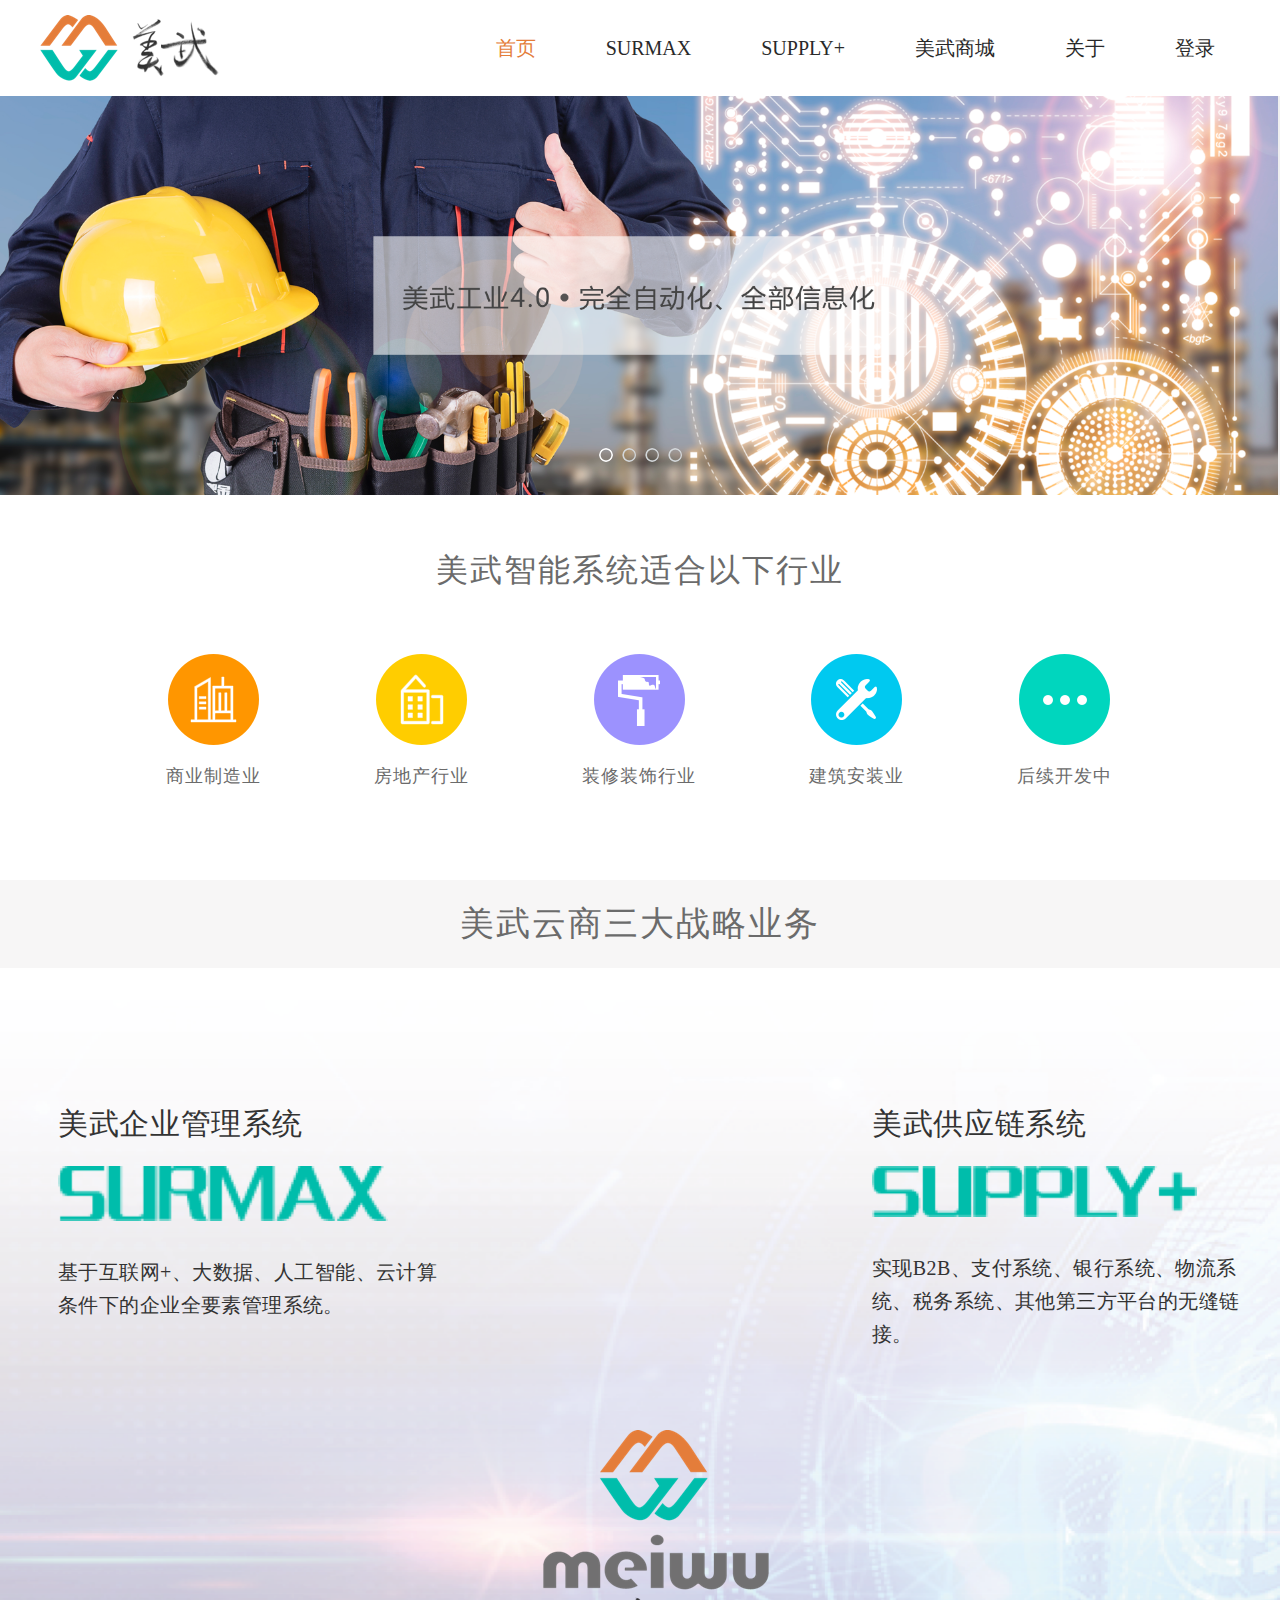
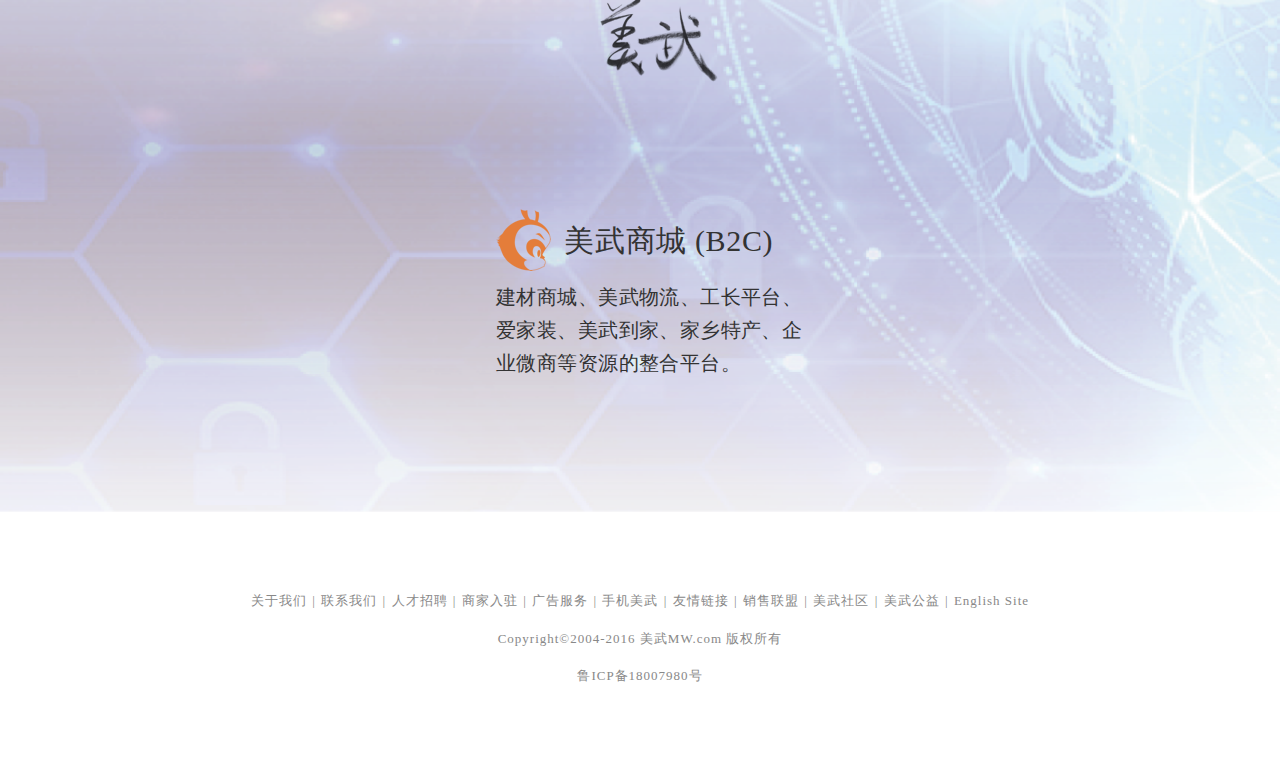
<file: index.html>
<!DOCTYPE html>
<html lang="en">

<head>
    <meta charset="UTF-8">
    <meta name="viewport" content="width=device-width, initial-scale=1.0">
    <meta http-equiv="X-UA-Compatible" content="ie=edge">
    <title>美武</title>
    <link rel="stylesheet" href="assets/css/base.css">
    <link rel="stylesheet" href="assets/css/common.css">
    <link rel="stylesheet" href="assets/css/style.css">
</head>

<body>
    <!-- 导航栏 -->
    <div class="header">
        <div class="headerbox w">
            <!-- logo -->
            <div class=" fl logobox">
                <a href="./index.html" class="logo"></a>
            </div>
            <!-- 导航栏 -->
            <ul class="navlist clearfix">
                <li>
                    <a href="#" style="color:#e47d3a">首页</a>
                </li>
                <li>
                    <a href="http://222.68.189.99:8082/ERPUI/" target="_blank">SURMAX</a>
                </li>
                <li>
                    <a href="http://222.68.189.99:8082/B2BUI/" target="_blank">SUPPLY+</a>
                </li>
                <li>
                    <a href="http://222.68.189.99:8082/B2CWEBSITE/" target="_blank">美武商城</a>
                </li>
                <li>
                    <a href="about/about.html">关于</a>
                </li>
                <li>
                    <a href="login/login.html">登录</a>
                </li>
            </ul>
        </div>
    </div>
    <!-- 轮播图区域 -->
    <div class="banner" id="banner">
        <ul class="clearfix">
            <li></li>
            <li></li>
            <li></li>
            <li></li>
            <li></li>
        </ul>
        <!-- 小圆点 -->
        <ol class="clearfix" id="circle">
            <li class="current"></li>
            <li></li>
            <li></li>
            <li></li>
        </ol>
    </div>

    <!-- 适合行业 -->
    <div class="industry">
        <div class="industry-con">
            <h2>美武智能系统适合以下行业</h2>
            <ul class="industry-list clearfix">
                <li>
                    <span></span>
                    <i>商业制造业</i>
                </li>
                <li>
                    <span></span>
                    <i>房地产行业</i>
                </li>
                <li>
                    <span></span>
                    <i>装修装饰行业</i>
                </li>
                <li>
                    <span></span>
                    <i>建筑安装业</i>
                </li>
                <li>
                    <span></span>
                    <i>后续开发中</i>
                </li>
            </ul>
        </div>
    </div>

    <!-- 三大战略业务 -->
    <div class="business">
        <h2>美武云商三大战略业务</h2>
        <div class="business-con">
            <div class="business-info w">
                <div class="surmax">
                    <a href="surmax/surmax.html">
                        <h3>美武企业管理系统</h3>
                        <span></span>
                        <p>基于互联网+、大数据、人工智能、云计算条件下的企业全要素管理系统。</p>
                    </a>
                </div>
                <div class="supply">
                    <a href="supply/supply.html">
                        <h3>美武供应链系统</h3>
                        <span></span>
                        <p>实现B2B、支付系统、银行系统、物流系统、税务系统、其他第三方平台的无缝链接。</p>
                    </a>
                </div>
                <div class="mw-logo">
                    <a href="mwys/mwys.html">
                        <span></span>
                    </a>
                </div>
                <div class="b2c">
                    <a href="mwStore/mwStore.html">
                        <span></span>
                        <h3>美武商城&nbsp;(B2C)</h3>
                        <p>建材商城、美武物流、工长平台、爱家装、美武到家、家乡特产、企业微商等资源的整合平台。</p>
                    </a>
                </div>
            </div>
        </div>
    </div>

    <!-- 底部 -->
    <div class="footer w">
        <p>
            <a href="#">关于我们</a>
            <i>|</i>
            <a href="#">联系我们</a>
            <i>|</i>
            <a href="#">人才招聘</a>
            <i>|</i>
            <a href="#">商家入驻</a>
            <i>|</i>
            <a href="#">广告服务</a>
            <i>|</i>
            <a href="#">手机美武</a>
            <i>|</i>
            <a href="#">友情链接</a>
            <i>|</i>
            <a href="#">销售联盟</a>
            <i>|</i>
            <a href="#">美武社区</a>
            <i>|</i>
            <a href="#">美武公益</a>
            <i>|</i>
            <a href="#">English Site</a>
        </p>
        <p class="copyright">Copyright©2004-2016 美武MW.com 版权所有</p>
        <p class="beian"><a href="#">鲁ICP备18007980号</a></p>

    </div>

    <script src="assets/js/index.js"></script>
</body>

</html>
</file>
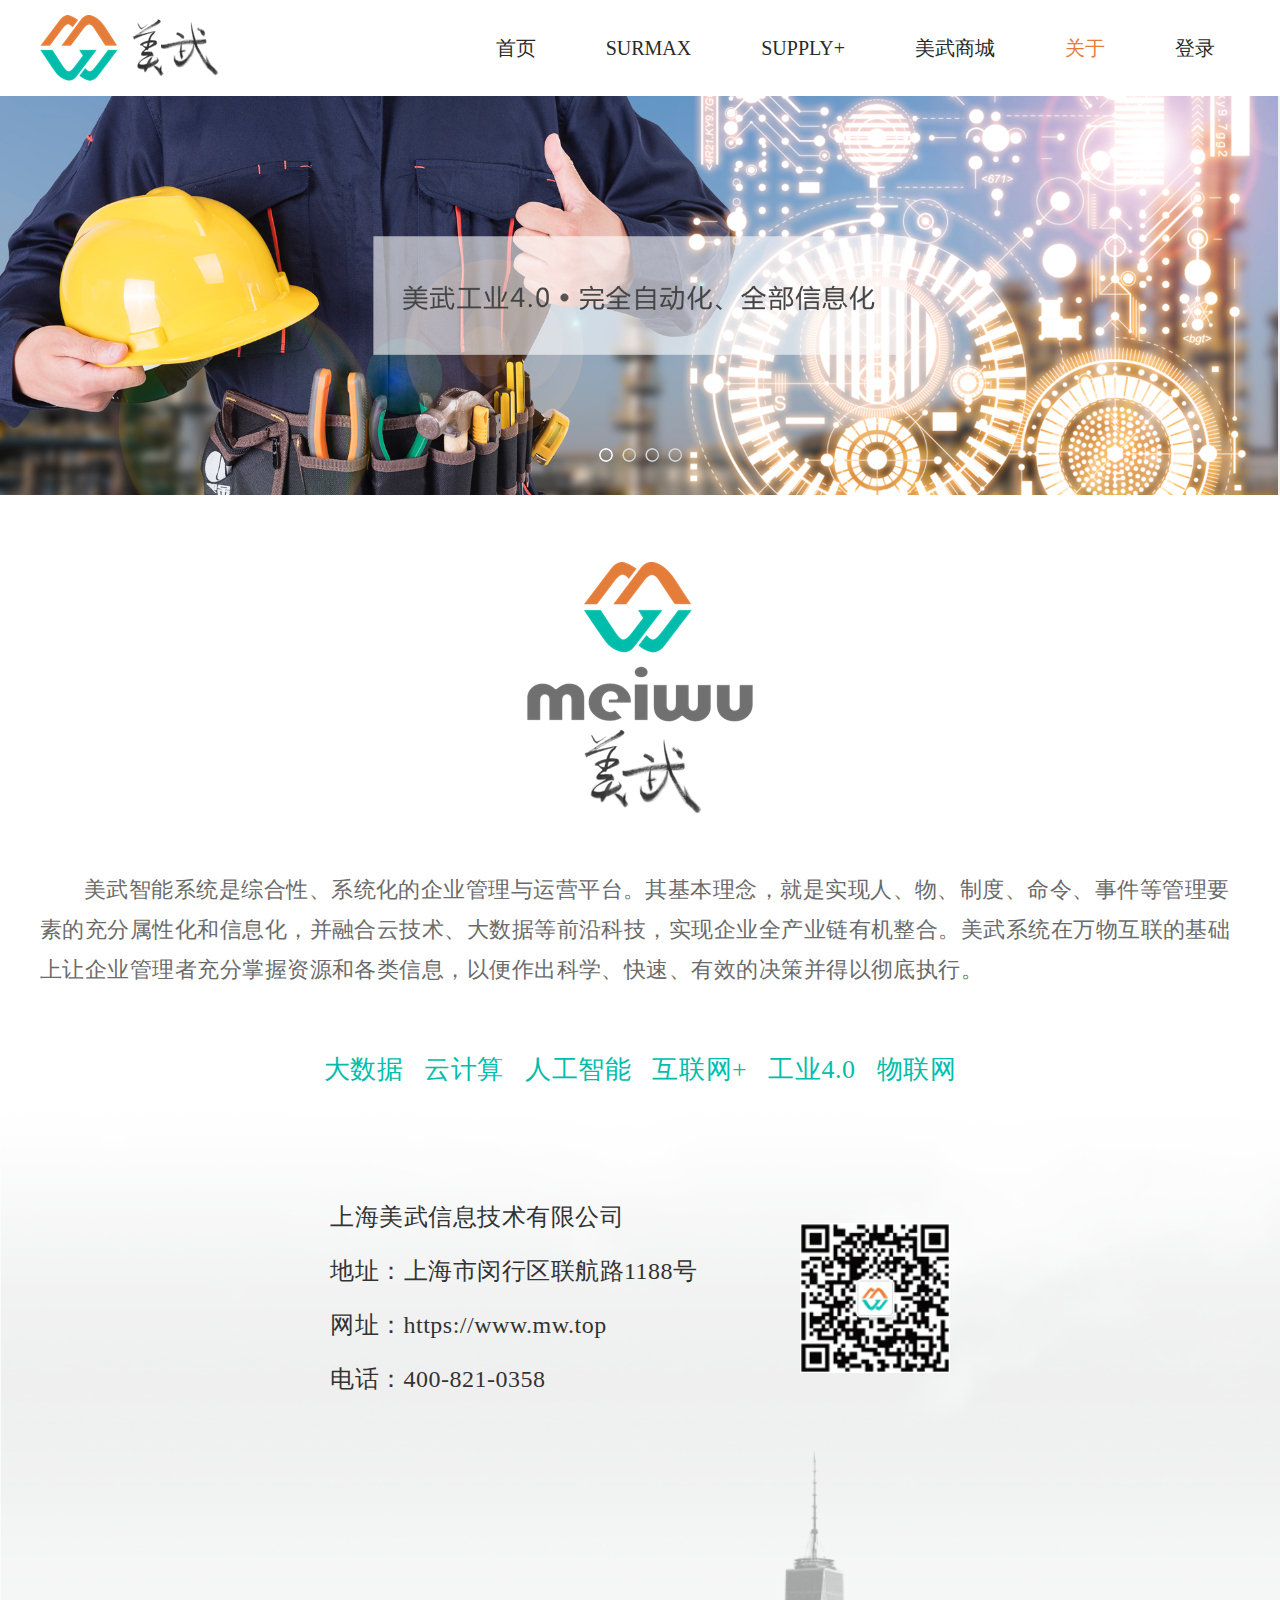
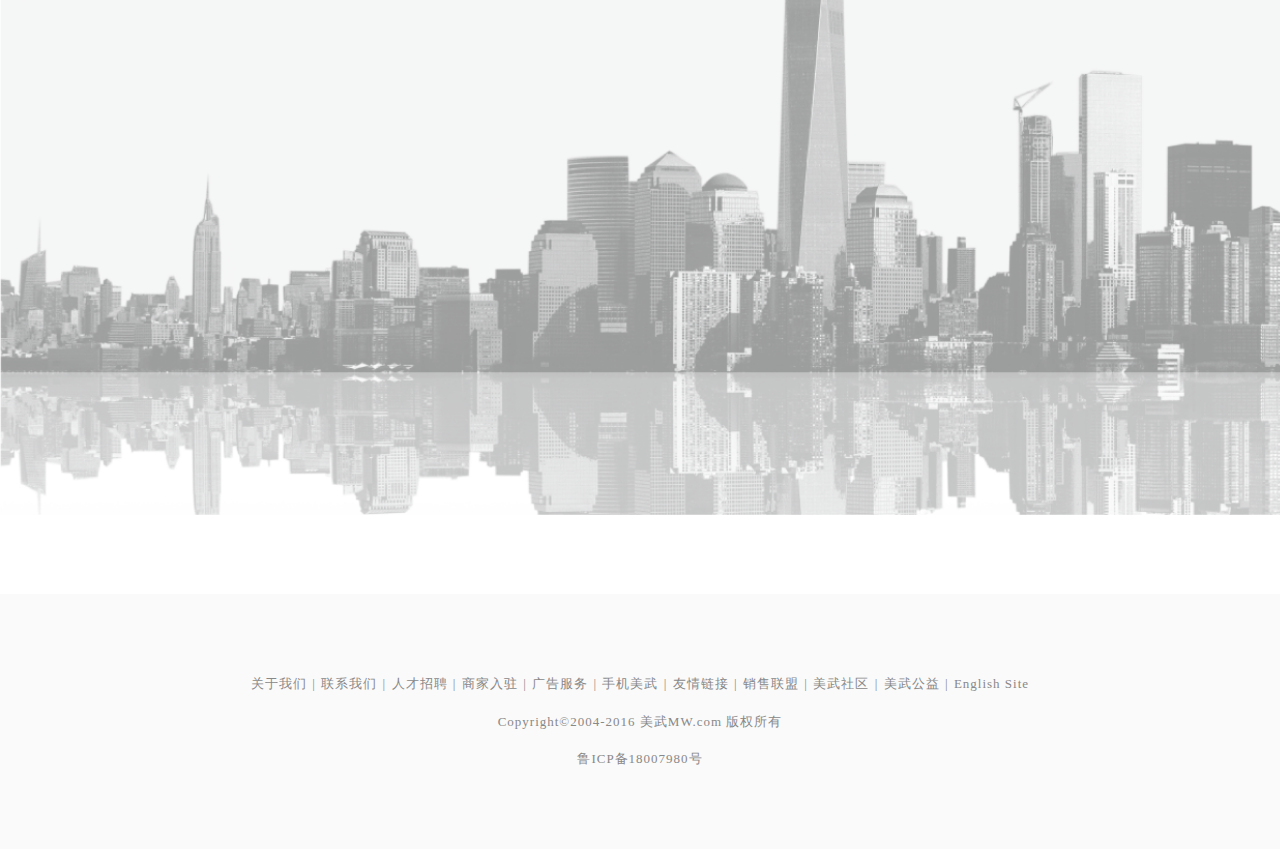
<file: about/about.html>
<!DOCTYPE html>
<html lang="en">

<head>
    <meta charset="UTF-8">
    <meta name="viewport" content="width=device-width, initial-scale=1.0">
    <meta http-equiv="X-UA-Compatible" content="ie=edge">
    <title>关于</title>
    <link rel="stylesheet" href="../assets/css/base.css">
    <link rel="stylesheet" href="../assets/css/common.css">
    <style>
        .mwLogo {
            width: 226px;
            height: 262px;
            margin: 66px auto;
            background: url("../assets/images/about/mwLogo.png") no-repeat;
        }
        
        .mw-info {
            font-family: "MicrosoftYaHei";
            font-size: 22px;
            color: #6b6b6b;
            letter-spacing: 0.46px;
            line-height: 40px;
            text-align: left;
            text-indent: 2em;
            margin-top: -20px;
        }
        
        .mw-info2 {
            font-family: "MicrosoftYaHei";
            font-size: 26px;
            color: #00bdab;
            letter-spacing: 0.54px;
            text-align: center;
            margin-top: 60PX;
        }
        
        .footer{
            background:#fafafa;
            padding: 80px 0px;
        }
        .copyright {
            margin-top: 18px;
        }
        .beian{
            margin-top: 18px;
            margin-bottom: 0;
        }

        .w2 {
            width: 620px;
            margin: 0 auto;
        }
        
        .company {
            height: 916px;
            background: url("../assets/images/about/about_bg.png") no-repeat;
            background-size: cover;
            padding-top: 110px;
        }
        
        .company li {
            font-family: "MicrosoftYaHei";
            font-size: 24px;
            color: #333333;
            letter-spacing: 0.5px;
            text-align: left;
            margin-bottom: 18px;
        }
        .ewm{
            width: 150px;
            margin-top: 24px;
        }
    </style>
</head>

<body>
    <!-- 导航栏 -->
    <div class="header">
        <div class="headerbox w clearfix">
            <!-- logo -->
            <div class="fl logobox">
                <a href="../index.html" class="logo"></a>
            </div>
            <!-- 导航栏 -->
            <ul class="navlist fr clearfix">
                <li>
                    <a href="../index.html">首页</a>
                </li>
                <li>
                    <a href="http://222.68.189.99:8082/ERPUI/" target="_blank">SURMAX</a>
                </li>
                <li>
                    <a href="http://222.68.189.99:8082/B2BUI/"  target="_blank">SUPPLY+</a>
                </li>
                <li>
                    <a href="http://222.68.189.99:8082/B2CWEBSITE/"  target="_blank">美武商城</a>
                </li>
                <li>
                    <a href="#" class="orange">关于</a>
                </li>
                <li>
                    <a href="../login/login.html">登录</a>
                </li>
            </ul>
        </div>
    </div>
    <!-- 轮播图区域 -->
    <div class="banner" id="banner">
        <ul class="clearfix">
            <li></li>
            <li></li>
            <li></li>
            <li></li>
            <li></li>
        </ul>
        <!-- 小圆点 -->
        <ol class="clearfix" id="circle">
            <li class="current"></li>
            <li></li>
            <li></li>
            <li></li>
        </ol>
    </div>
    <!-- 美武logo -->
    <div class="mwLogo"></div>
    <!-- 介绍 -->
    <div class="mw-introduce w">
        <p class="mw-info">美武智能系统是综合性、系统化的企业管理与运营平台。其基本理念，就是实现人、物、制度、命令、事件等管理要素的充分属性化和信息化，并融合云技术、大数据等前沿科技，实现企业全产业链有机整合。美武系统在万物互联的基础上让企业管理者充分掌握资源和各类信息，以便作出科学、快速、有效的决策并得以彻底执行。</p>
        <p class="mw-info2">大数据 &nbsp; 云计算 &nbsp; 人工智能 &nbsp; 互联网+ &nbsp; 工业4.0 &nbsp; 物联网</p>
    </div>
    <!-- 公司信息 -->
    <div class="company clearfix">
        <div class="company-box w2">
            <ul class="fl clearfix">
                <li>上海美武信息技术有限公司</li>
                <li>地址：上海市闵行区联航路1188号</li>
                <li>网址：https://www.mw.top</li>
                <li>电话：400-821-0358</li>
            </ul>
            <img src="../assets/images/about/ewm.png" alt="上海美武信息技术有限公司二维码" class="ewm fr">
        </div>
    </div>
    <!-- 底部 -->
    <div class="footer">
        <p>
            <a href="#">关于我们</a>
            <i>|</i>
            <a href="#">联系我们</a>
            <i>|</i>
            <a href="#">人才招聘</a>
            <i>|</i>
            <a href="#">商家入驻</a>
            <i>|</i>
            <a href="#">广告服务</a>
            <i>|</i>
            <a href="#">手机美武</a>
            <i>|</i>
            <a href="#">友情链接</a>
            <i>|</i>
            <a href="#">销售联盟</a>
            <i>|</i>
            <a href="#">美武社区</a>
            <i>|</i>
            <a href="#">美武公益</a>
            <i>|</i>
            <a href="#">English Site</a>
        </p>
        <p class="copyright">Copyright©2004-2016 美武MW.com 版权所有</p>
        <p class="beian"><a href="#">鲁ICP备18007980号</a></p>        

    </div>
    <script src="../assets/js/index.js"></script>
</body>

</html>
</file>
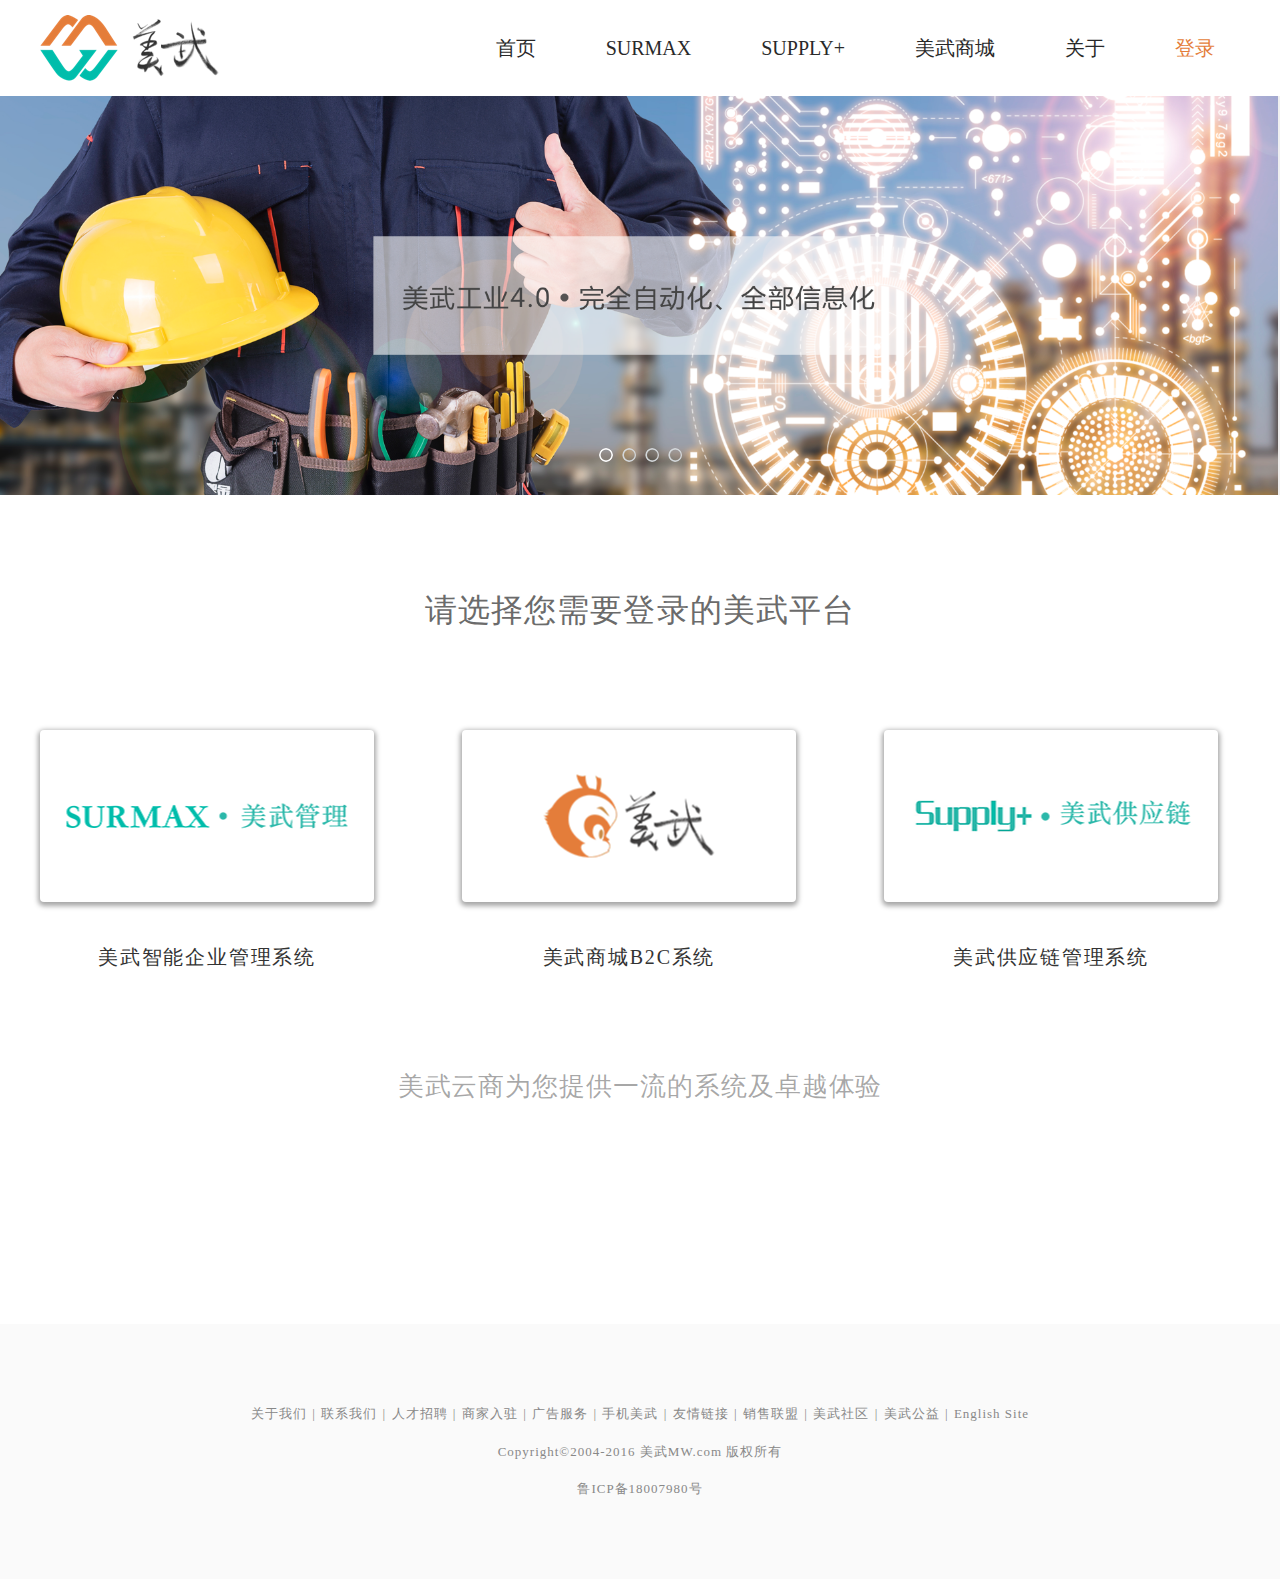
<file: login/login.html>
<!DOCTYPE html>
<html lang="en">

<head>
    <meta charset="UTF-8">
    <meta name="viewport" content="width=device-width, initial-scale=1.0">
    <meta http-equiv="X-UA-Compatible" content="ie=edge">
    <title>登录</title>
    <link rel="stylesheet" href="../assets/css/base.css">
    <link rel="stylesheet" href="../assets/css/common.css">
    <style>
        .choose{
            text-align: center;
            margin-top: 90px;
        }
        .choose-tit{
            font-family: "MicrosoftYaHei";
            font-size:32px;
            color:#6b6b6b;
            letter-spacing:1.14px;
            text-align:center;
        }
        .choose li{
            float: left;
            width: 334px;
            margin-top: 96px;
            margin-right: 88px;
        }
        .choose li:last-child{
            margin-right: 0;
        }
        .choose li a{
            display: inline-block;
            width: 334px;
            height: 172px;
            background: #ffffff;
            box-shadow: 0 2px 5px 2px rgba(0,0,0,0.35);
            transition: all ease .3s;
            -webkit-transition: all ease .3s;
            -moz-transition: all ease .3s;
            -o-transition: all ease .3s;
            border-radius: 4px;
            position: relative;
        }
        .choose li a:hover{
            transform:scale(1.05);
            -webkit-transform:scale(1.05);
            -moz-transform:scale(1.05);
            -o-transform:scale(1.05);
            box-shadow:2px 5px 24px 5px rgba(0,0,0,.4);
        }
        .choose li img{
            display: block;
            position: absolute;
            left: 50%;
            top: 50%;
            transform: translate(-50%, -50%);
            -moz-transform: translate(-50%, -50%);/* Firefox */
            -webkit-transform: translate(-50%, -50%);/* Safari 和 Chrome */
            -o-transform: translate(-50%, -50%);/* Opera */
        }
        .choose p{
            font-family:"MicrosoftYaHei";
            font-size:20px;
            color:#333333;
            letter-spacing:1.76px;
            line-height:31px;
            margin-top: 35px;
        }
        .choose-info{
            font-family: "MicrosoftYaHei";
            font-size:26px;
            color:rgba(0,0,0,0.35);
            letter-spacing:0.93px;
            margin-top: 94px;
            margin-bottom: 218px;
        }
        .footer{
            background:#fafafa;
            padding: 80px 0px;
        }
        .copyright {
            margin-top: 18px;
        }
        .beian{
            margin-top: 18px;
            margin-bottom: 0;
        }

    </style>
</head>

<body>
    <!-- 导航栏 -->
    <div class="header">
        <div class="headerbox w clearfix">
            <!-- logo -->
            <div class="fl logobox">
                <a href="../index.html  " class="logo"></a>
            </div>
            <!-- 导航栏 -->
            <ul class="navlist fr clearfix">
                <li>
                    <a href="../index.html">首页</a>
                </li>
                <li>
                    <a href="http://222.68.189.99:8082/ERPUI/" target="_blank">SURMAX</a>
                </li>
                <li>
                    <a href="http://222.68.189.99:8082/B2BUI/" target="_blank">SUPPLY+</a>
                </li>
                <li>
                    <a href="http://222.68.189.99:8082/B2CWEBSITE/" target="_blank">美武商城</a>
                </li>
                <li>
                    <a href="../about/about.html">关于</a>
                </li>
                <li>
                    <a href="#" class="orange">登录</a>
                </li>
            </ul>
        </div>
    </div>

    <!-- 轮播图区域 -->
    <div class="banner" id="banner">
        <ul class="clearfix">
            <li></li>
            <li></li>
            <li></li>
            <li></li>
            <li></li>
        </ul>
        <!-- 小圆点 -->
        <ol class="clearfix" id="circle">
            <li class="current"></li>
            <li></li>
            <li></li>
            <li></li>
        </ol>
    </div>

    <!-- 登录平台 -->
    <div class="choose w">
        <h1 class="choose-tit">请选择您需要登录的美武平台</h1>
        <ul class="clearfix">
            <li>
                <a href="http://222.68.189.99:8082/ERPUI/" target="_blank">
                    <img src="../assets/images/login/word2.png" alt="美武智能企业管理系统"/>
                </a>
                <p>美武智能企业管理系统</p>
            </li>
            <li>
                <a href="http://222.68.189.99:8082/B2CWEBSITE/" target="_blank">
                    <img src="../assets/images/login/meiwu.png" alt="美武商城B2C系统"/>
                </a>
                <p>美武商城B2C系统</p>
            </li>
            <li>
                <a href="http://222.68.189.99:8082/B2BUI/" target="_blank">
                    <img src="../assets/images/login/word1.png" alt="美武供应链管理系统"/>                    
                </a>
                <p>美武供应链管理系统</p>
            </li>
        </ul>
        <h3 class="choose-info">美武云商为您提供一流的系统及卓越体验</h3>
    </div>

    <!-- 底部 -->
    <div class="footer">
        <p>
            <a href="#">关于我们</a>
            <i>|</i>
            <a href="#">联系我们</a>
            <i>|</i>
            <a href="#">人才招聘</a>
            <i>|</i>
            <a href="#">商家入驻</a>
            <i>|</i>
            <a href="#">广告服务</a>
            <i>|</i>
            <a href="#">手机美武</a>
            <i>|</i>
            <a href="#">友情链接</a>
            <i>|</i>
            <a href="#">销售联盟</a>
            <i>|</i>
            <a href="#">美武社区</a>
            <i>|</i>
            <a href="#">美武公益</a>
            <i>|</i>
            <a href="#">English Site</a>
        </p>
        <p class="copyright">Copyright©2004-2016 美武MW.com 版权所有</p>
        <p class="beian"><a href="#">鲁ICP备18007980号</a></p>
        
    </div>

    <script src="../assets/js/index.js"></script>    
</body>

</html>
</file>
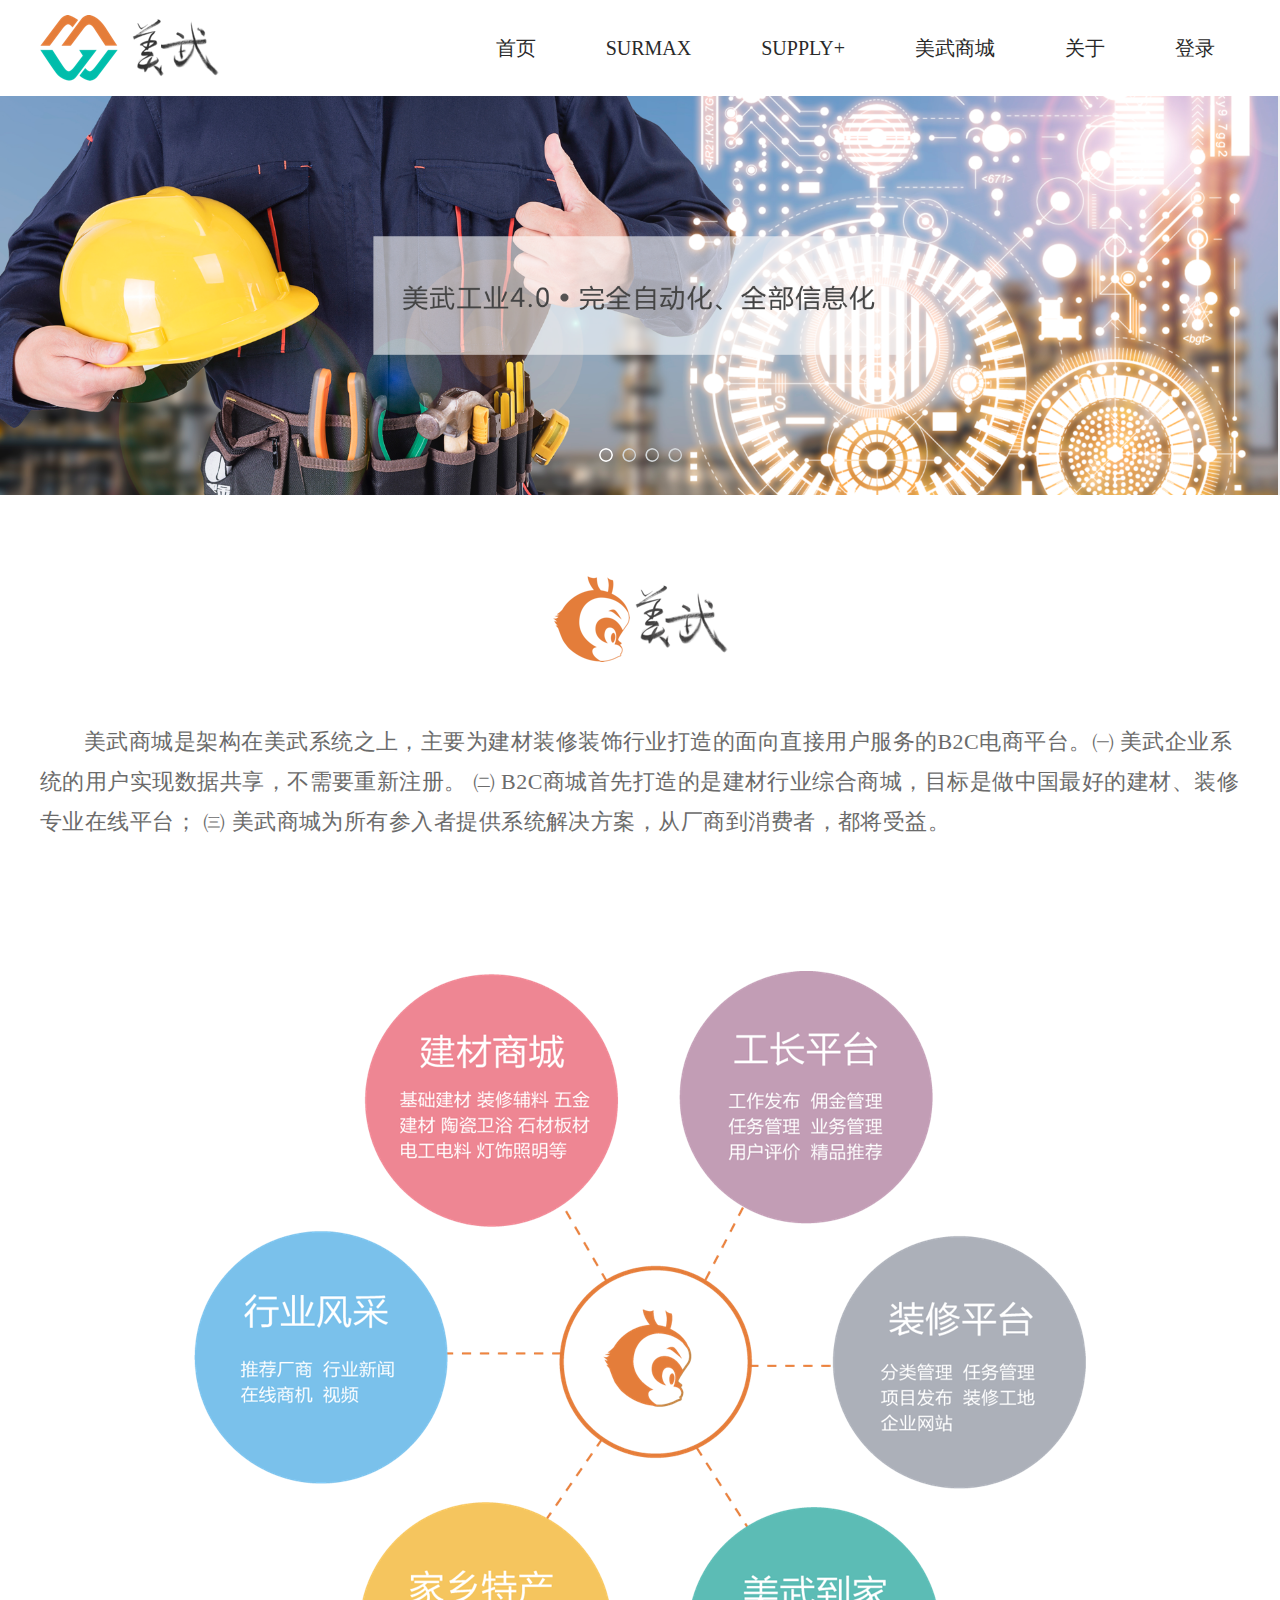
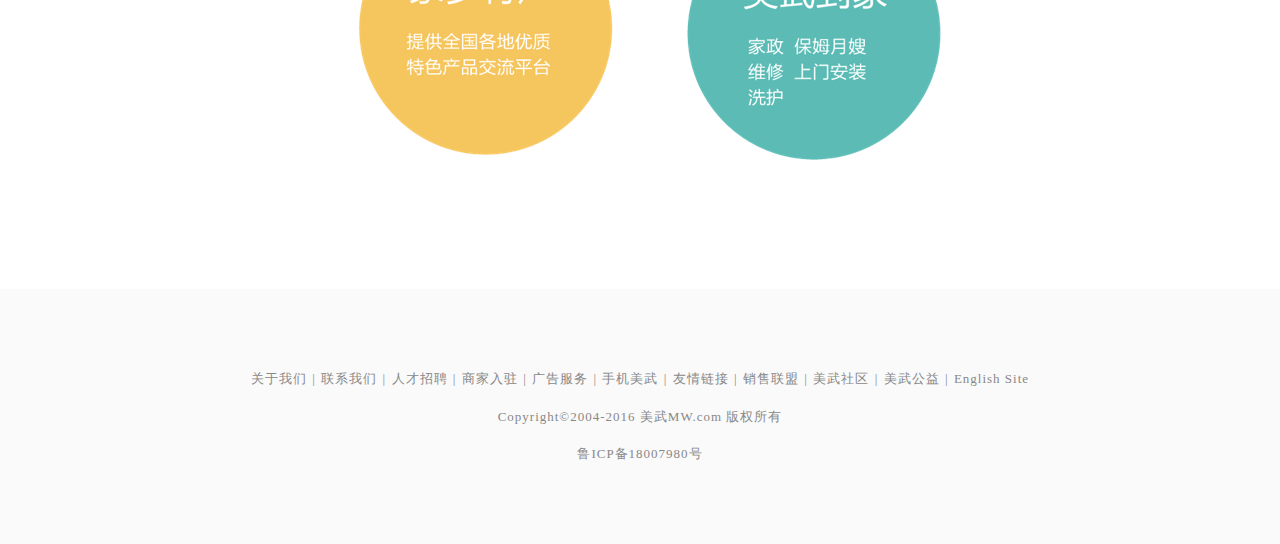
<file: mwStore/mwStore.html>
<!DOCTYPE html>
<html lang="en">

<head>
    <meta charset="UTF-8">
    <meta name="viewport" content="width=device-width, initial-scale=1.0">
    <meta http-equiv="X-UA-Compatible" content="ie=edge">
    <title>美武商城</title>
    <link rel="stylesheet" href="../assets/css/base.css">
    <link rel="stylesheet" href="../assets/css/common.css">
    <style>
        .mwStore {
            width: 175px;
            height: 86px;
            margin: 80px auto;
            background: url("../assets/images/mwStore/mwysLOGO.png") no-repeat;
        }

        img {
            display: block;
            margin: 129px auto;
            width: 892px;
        }

        .mw-info {
            font-family: "MicrosoftYaHei";
            font-size: 22px;
            color: #6b6b6b;
            letter-spacing: 0.46px;
            line-height: 40px;
            text-align: left;
            text-indent: 2em;
            margin-top: -20px;
        }

        .footer{
            background:#fafafa;
            padding: 80px 0px;
        }
        .copyright {
            margin-top: 18px;
        }
        .beian{
            margin-top: 18px;
            margin-bottom: 0;
        }

    </style>
</head>

<body>
    <!-- 导航栏 -->
    <div class="header">
        <div class="headerbox w clearfix">
            <!-- logo -->
            <div class="fl logobox">
                <a href="../index.html" class="logo"></a>
            </div>
            <!-- 导航栏 -->
            <ul class="navlist fr clearfix">
                <li>
                    <a href="../index.html">首页</a>
                </li>
                <li>
                    <a href="http://222.68.189.99:8082/ERPUI/" target="_blank">SURMAX</a>
                </li>
                <li>
                    <a href="http://222.68.189.99:8082/B2BUI/" target="_blank">SUPPLY+</a>
                </li>
                <li>
                    <a href="http://222.68.189.99:8082/B2CWEBSITE/" target="_blank">美武商城</a>
                </li>
                <li>
                    <a href="../about/about.html">关于</a>
                </li>
                <li>
                    <a href="../login/login.html">登录</a>
                </li>
            </ul>
        </div>
    </div>
    <!-- 轮播图区域 -->
    <div class="banner" id="banner">
        <ul class="clearfix">
            <li></li>
            <li></li>
            <li></li>
            <li></li>
            <li></li>
        </ul>
        <!-- 小圆点 -->
        <ol class="clearfix" id="circle">
            <li class="current"></li>
            <li></li>
            <li></li>
            <li></li>
        </ol>
    </div>
    <!-- 美武商城 -->
    <div class="mwStore"></div>
    <!-- 介绍 -->
    <div class="mw-introduce w">
        <p class="mw-info">美武商城是架构在美武系统之上，主要为建材装修装饰行业打造的面向直接用户服务的B2C电商平台。㈠ 美武企业系统的用户实现数据共享，不需要重新注册。 ㈡ B2C商城首先打造的是建材行业综合商城，目标是做中国最好的建材、装修专业在线平台；
            ㈢ 美武商城为所有参入者提供系统解决方案，从厂商到消费者，都将受益。</p>
        <img src="../assets/images/mwStore/mwysxiangqiang.png" alt="美武商城图示">
    </div>

    <!-- 底部 -->
    <div class="footer">
        <p>
            <a href="#">关于我们</a>
            <i>|</i>
            <a href="#">联系我们</a>
            <i>|</i>
            <a href="#">人才招聘</a>
            <i>|</i>
            <a href="#">商家入驻</a>
            <i>|</i>
            <a href="#">广告服务</a>
            <i>|</i>
            <a href="#">手机美武</a>
            <i>|</i>
            <a href="#">友情链接</a>
            <i>|</i>
            <a href="#">销售联盟</a>
            <i>|</i>
            <a href="#">美武社区</a>
            <i>|</i>
            <a href="#">美武公益</a>
            <i>|</i>
            <a href="#">English Site</a>
        </p>
        <p class="copyright">Copyright©2004-2016 美武MW.com 版权所有</p>
        <p class="beian"><a href="#">鲁ICP备18007980号</a></p>
        

    </div>
    <script src="../assets/js/index.js"></script>
</body>

</html>
</file>
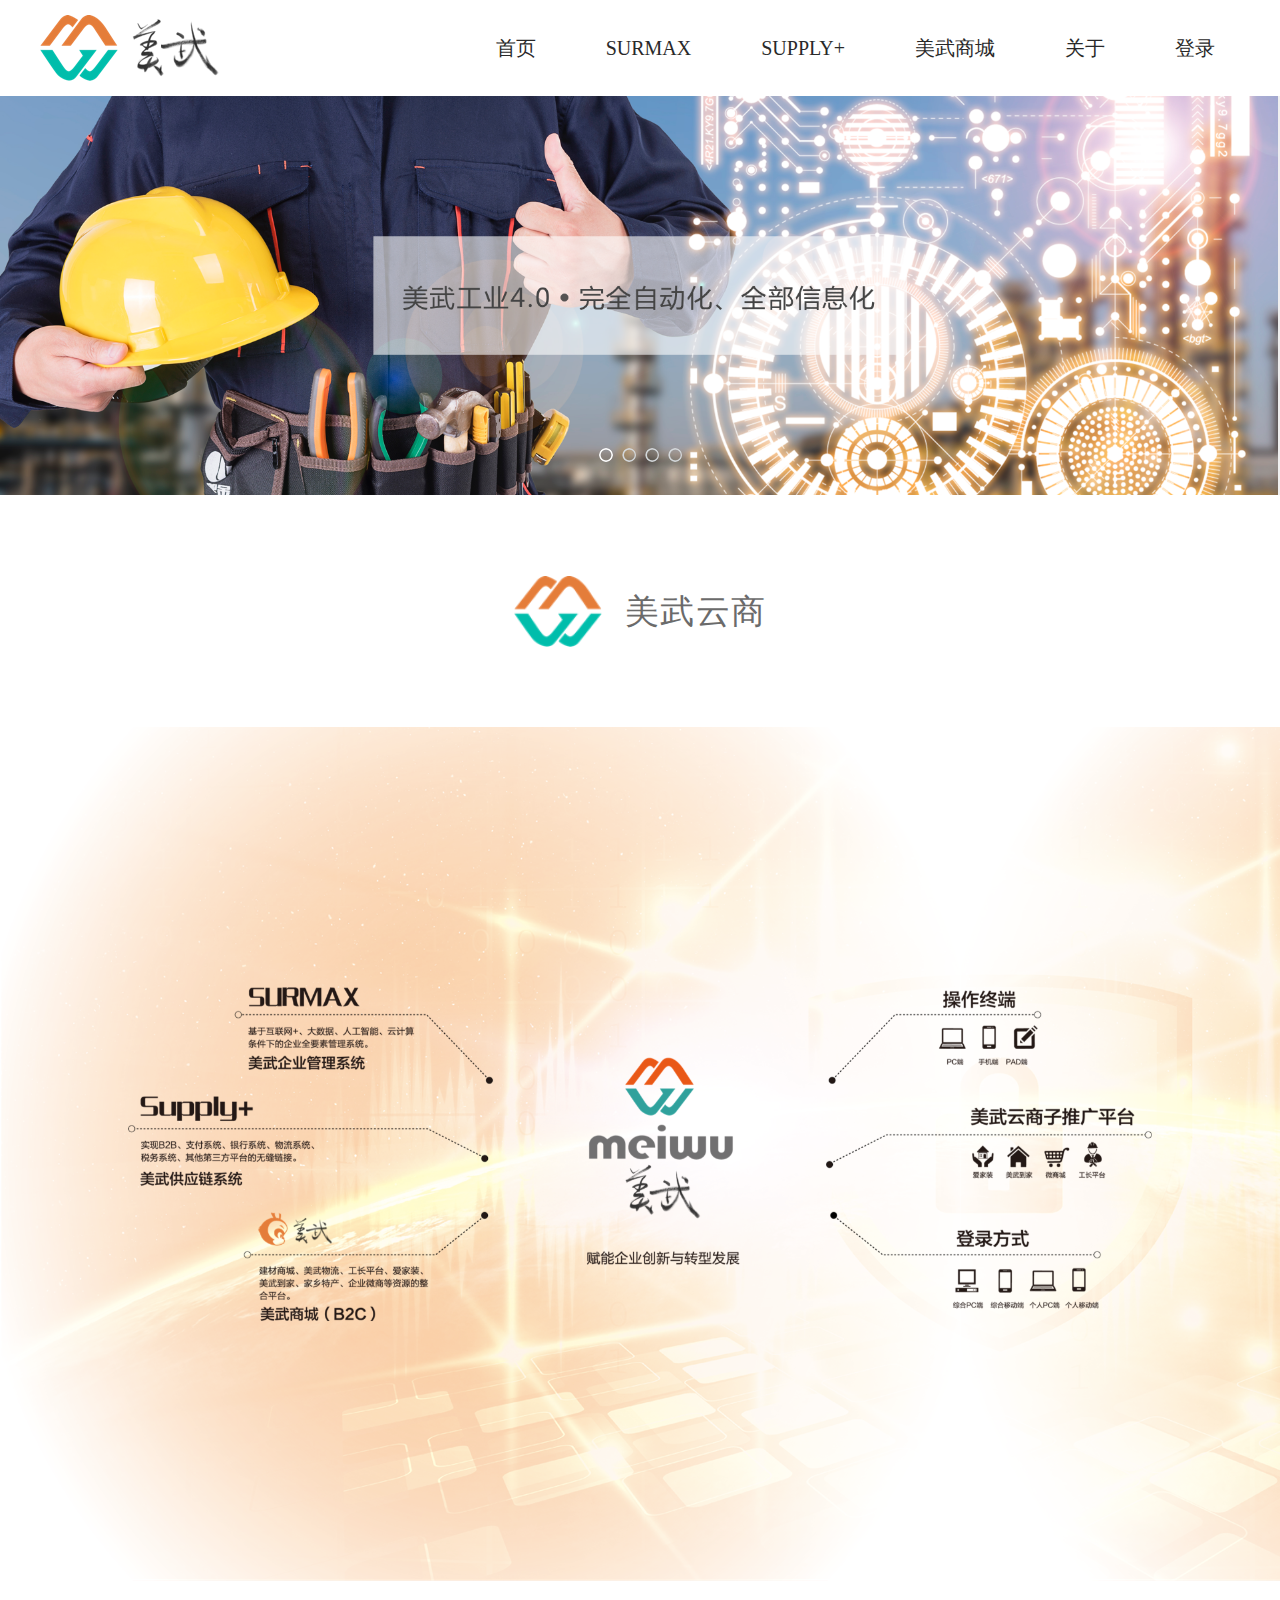
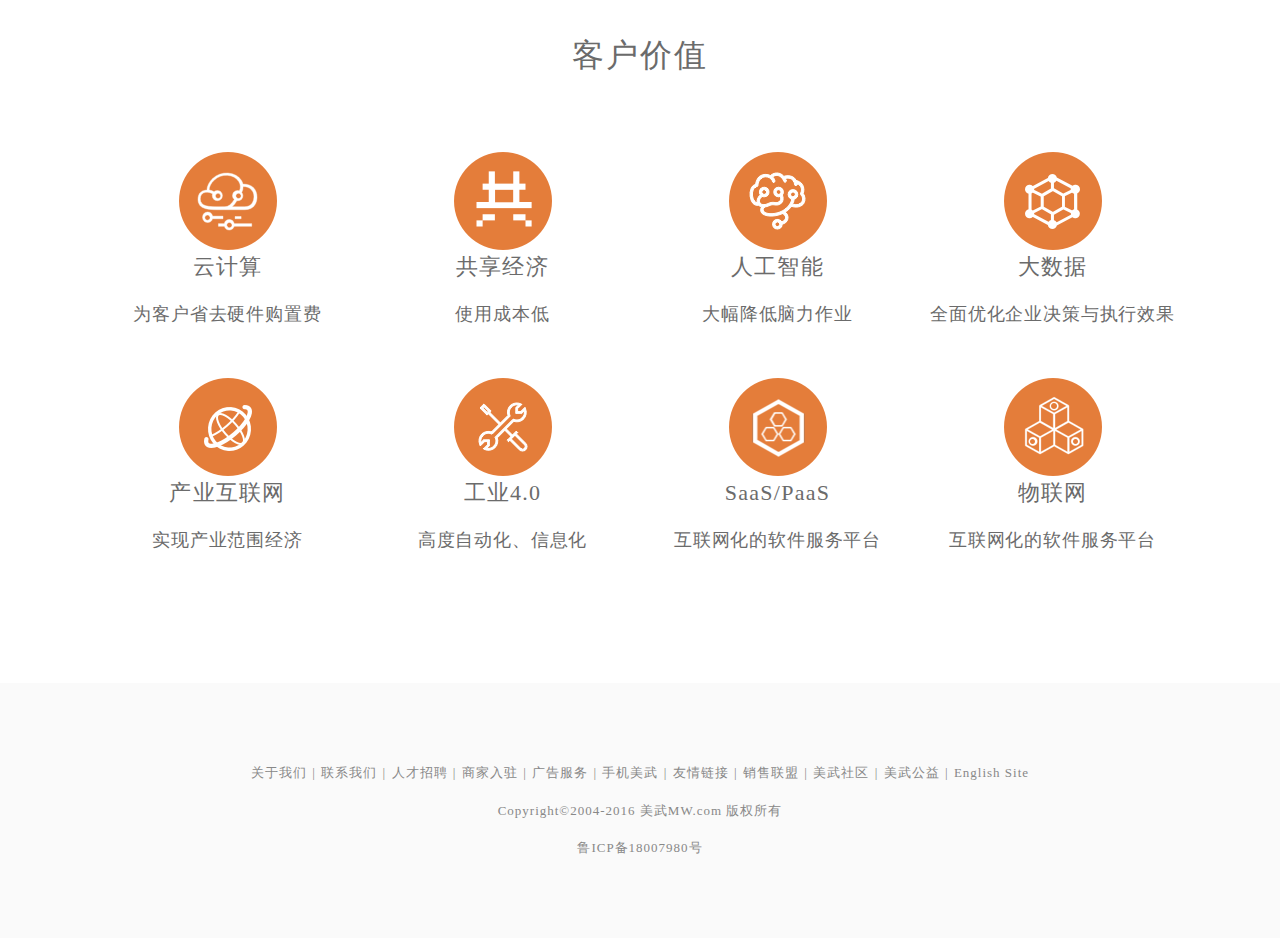
<file: mwys/mwys.html>
<!DOCTYPE html>
<html lang="en">

<head>
    <meta charset="UTF-8">
    <meta name="viewport" content="width=device-width, initial-scale=1.0">
    <meta http-equiv="X-UA-Compatible" content="ie=edge">
    <title>美武云商</title>
    <link rel="stylesheet" href="../assets/css/base.css">
    <link rel="stylesheet" href="../assets/css/common.css">
    <link rel="stylesheet" href="../assets/css/mwys/mwys.css">
</head>

<body>
    <!-- 导航栏 -->
    <div class="header">
        <div class="headerbox w clearfix">
            <!-- logo -->
            <div class="fl logobox">
                <a href="../index.html" class="logo"></a>
            </div>
            <!-- 导航栏 -->
            <ul class="navlist fr clearfix">
                <li>
                    <a href="../index.html">首页</a>
                </li>
                <li>
                    <a href="http://222.68.189.99:8082/ERPUI/" target="_blank">SURMAX</a>
                </li>
                <li>
                    <a href="http://222.68.189.99:8082/B2BUI/" target="_blank">SUPPLY+</a>
                </li>
                <li>
                    <a href="http://222.68.189.99:8082/B2CWEBSITE/" target="_blank">美武商城</a>
                </li>
                <li>
                    <a href="../about/about.html">关于</a>
                </li>
                <li>
                    <a href="../login/login.html">登录</a>
                </li>
            </ul>
        </div>
    </div>
    <!-- 轮播图区域 -->
    <div class="banner" id="banner">
        <ul class="clearfix">
            <li></li>
            <li></li>
            <li></li>
            <li></li>
            <li></li>
        </ul>
        <!-- 小圆点 -->
        <ol class="clearfix" id="circle">
            <li class="current"></li>
            <li></li>
            <li></li>
            <li></li>
        </ol>
    </div>

    <!-- 美武云商 logo -->
    <div class="mw-logo">
        <img src="../assets/images/mwys/mwysLogo.png" alt="美武logo" class="mw-img">
        <h1 class="img-tit">美武云商</h1>
    </div>

    <!-- 介绍 -->
    <div class="mwys-introduce">
        <img src="../assets/images/mwys/mwysxiangqing.png" alt="美武云商详细页面" class="mwys-img">
    </div>

    <!-- 客户价值 -->
    <div class="client">
        <div class="client-con w">
            <h2>客户价值</h2>
            <ul class="client-list clearfix">
                <li>
                    <span></span>
                    <h4>云计算</h4>
                    <i>为客户省去硬件购置费</i>
                </li>
                <li>
                    <span></span>
                    <h4>共享经济</h4>
                    <i>使用成本低</i>
                </li>
                <li>
                    <span></span>
                    <h4>人工智能</h4>
                    <i>大幅降低脑力作业</i>
                </li>
                <li>
                    <span></span>
                    <h4>大数据</h4>
                    <i>全面优化企业决策与执行效果</i>
                </li>
                <li>
                    <span></span>
                    <h4>产业互联网</h4>
                    <i>实现产业范围经济</i>
                </li>
                <li>
                    <span></span>
                    <h4>工业4.0</h4>
                    <i>高度自动化、信息化</i>
                </li>
                <li>
                    <span></span>
                    <h4>SaaS/PaaS</h4>
                    <i>互联网化的软件服务平台</i>
                </li>
                <li>
                    <span></span>
                    <h4>物联网</h4>
                    <i>互联网化的软件服务平台</i>
                </li>
            </ul>
        </div>
    </div>

    <!-- 底部 -->
    <div class="footer">
        <p>
            <a href="#">关于我们</a>
            <i>|</i>
            <a href="#">联系我们</a>
            <i>|</i>
            <a href="#">人才招聘</a>
            <i>|</i>
            <a href="#">商家入驻</a>
            <i>|</i>
            <a href="#">广告服务</a>
            <i>|</i>
            <a href="#">手机美武</a>
            <i>|</i>
            <a href="#">友情链接</a>
            <i>|</i>
            <a href="#">销售联盟</a>
            <i>|</i>
            <a href="#">美武社区</a>
            <i>|</i>
            <a href="#">美武公益</a>
            <i>|</i>
            <a href="#">English Site</a>
        </p>
        <p class="copyright">Copyright©2004-2016 美武MW.com 版权所有</p>
        <p class="beian"><a href="#">鲁ICP备18007980号</a></p>
        

    </div>
    <script src="../assets/js/index.js"></script>
</body>

</html>
</file>
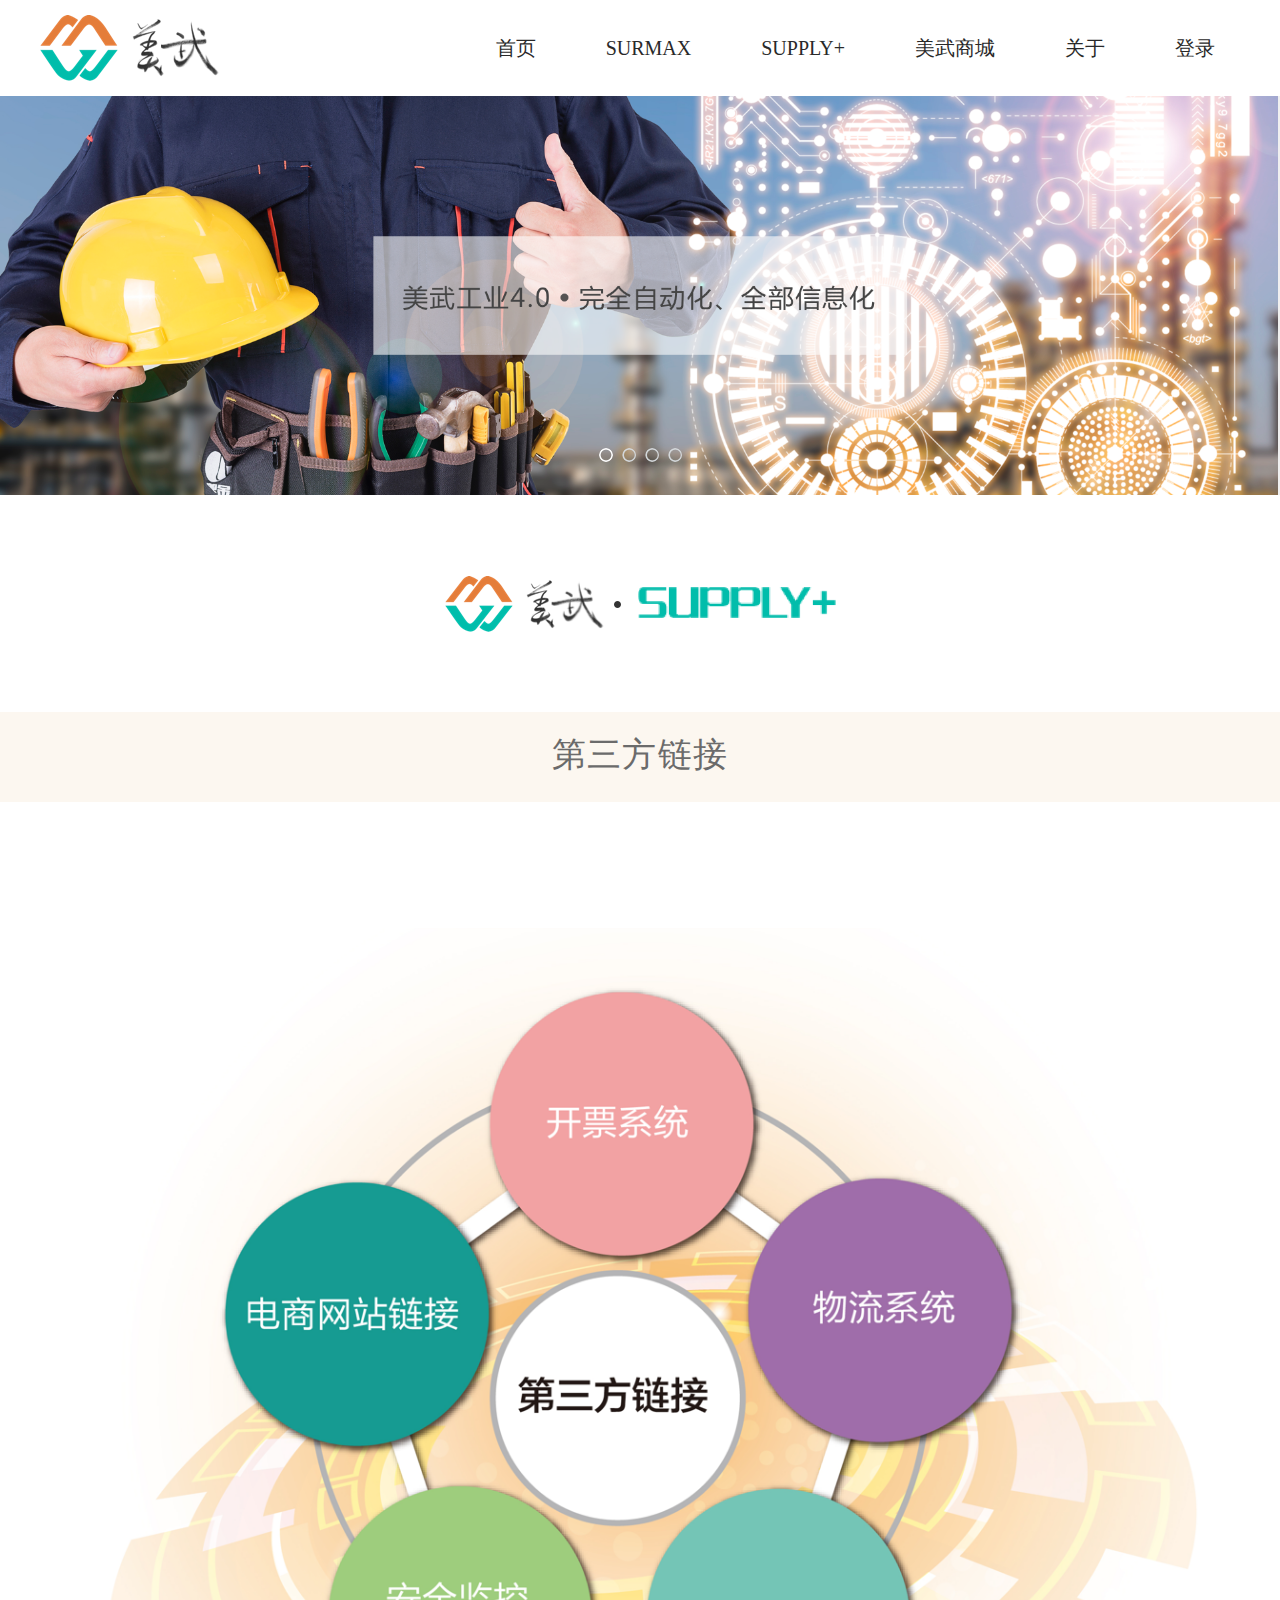
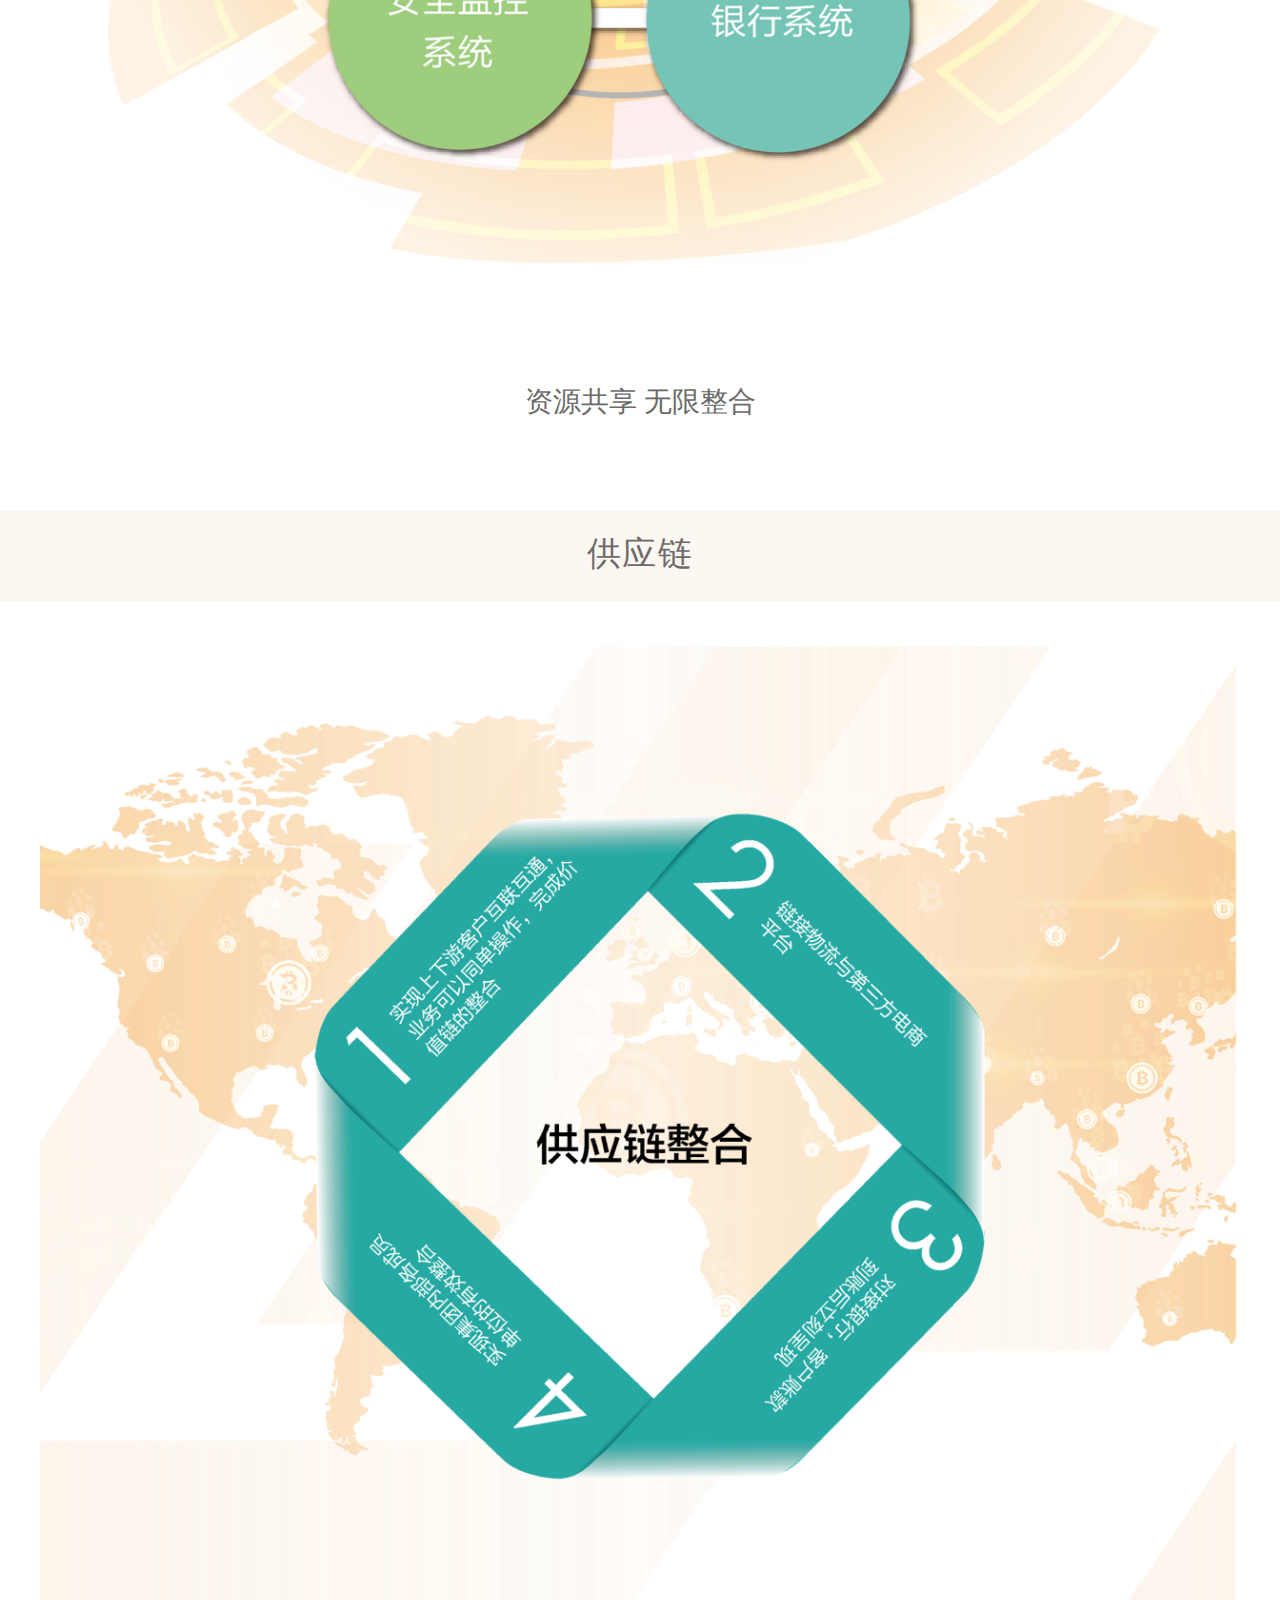
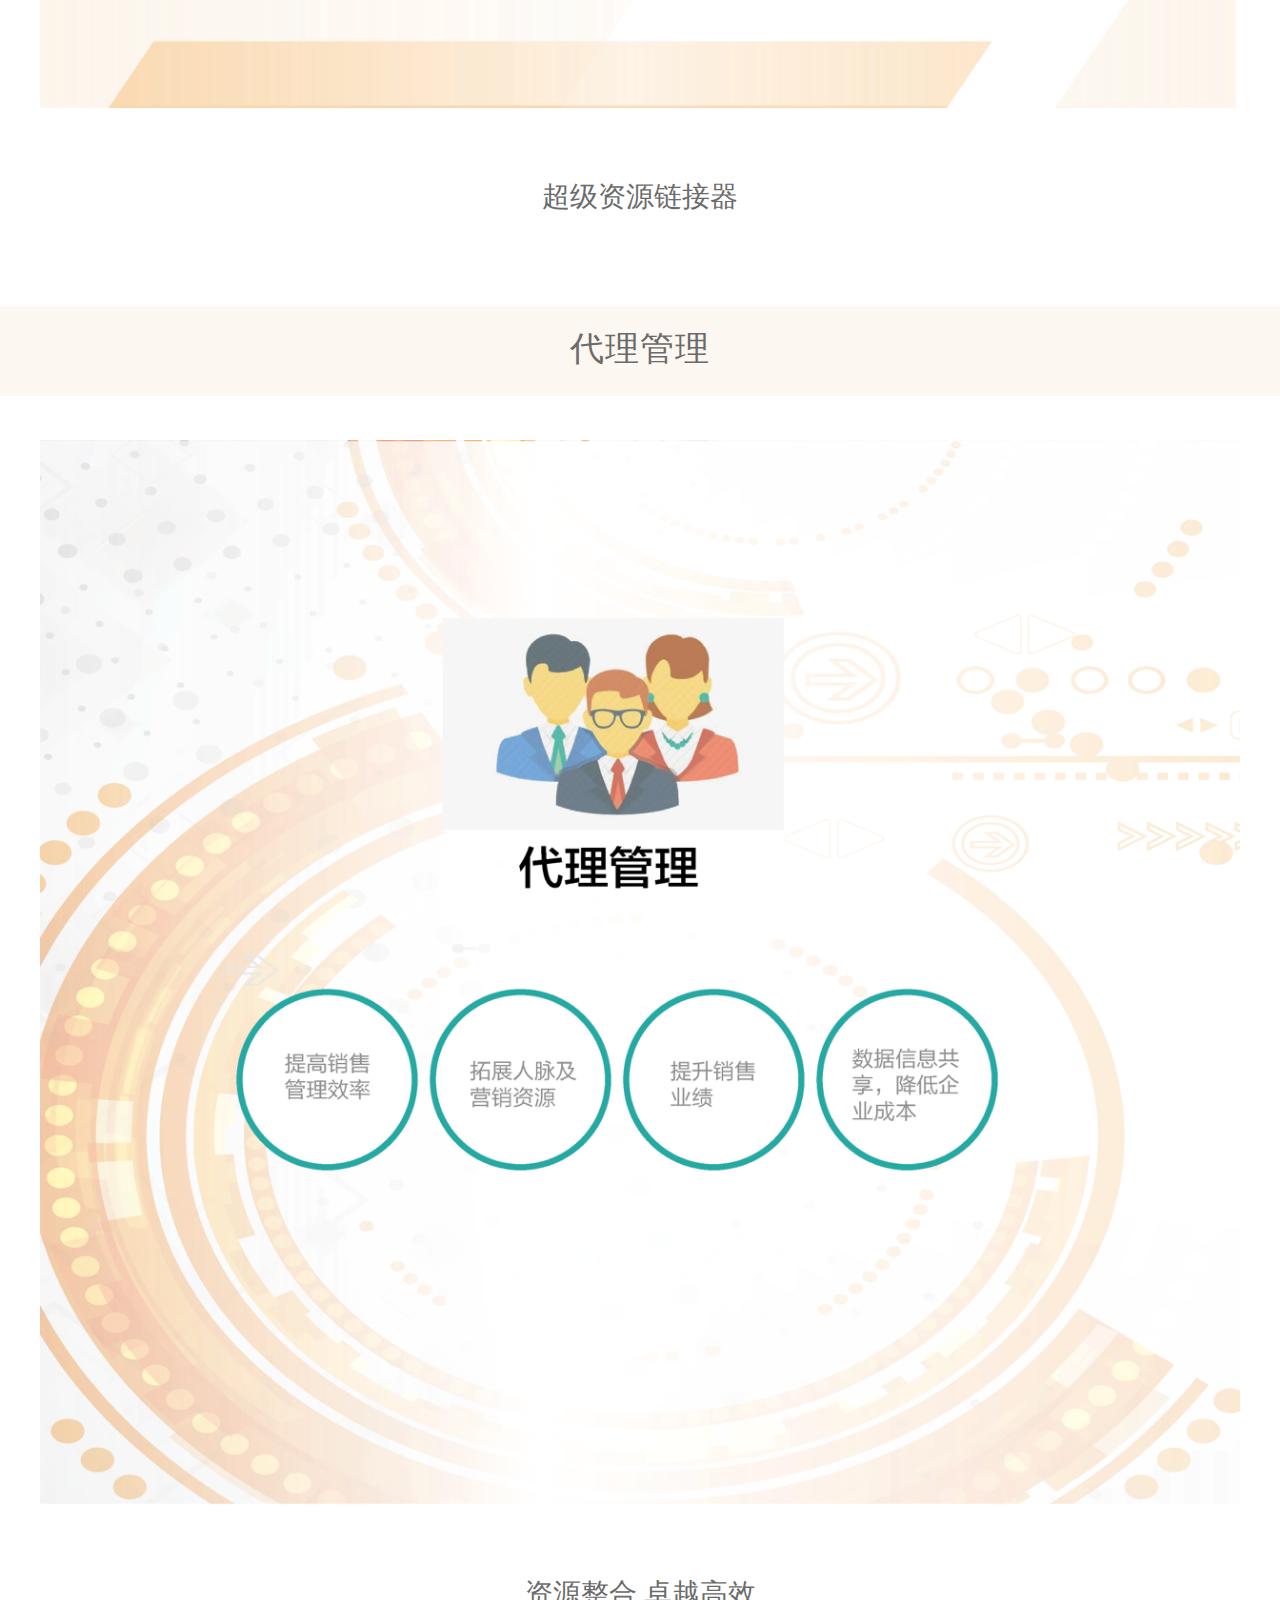
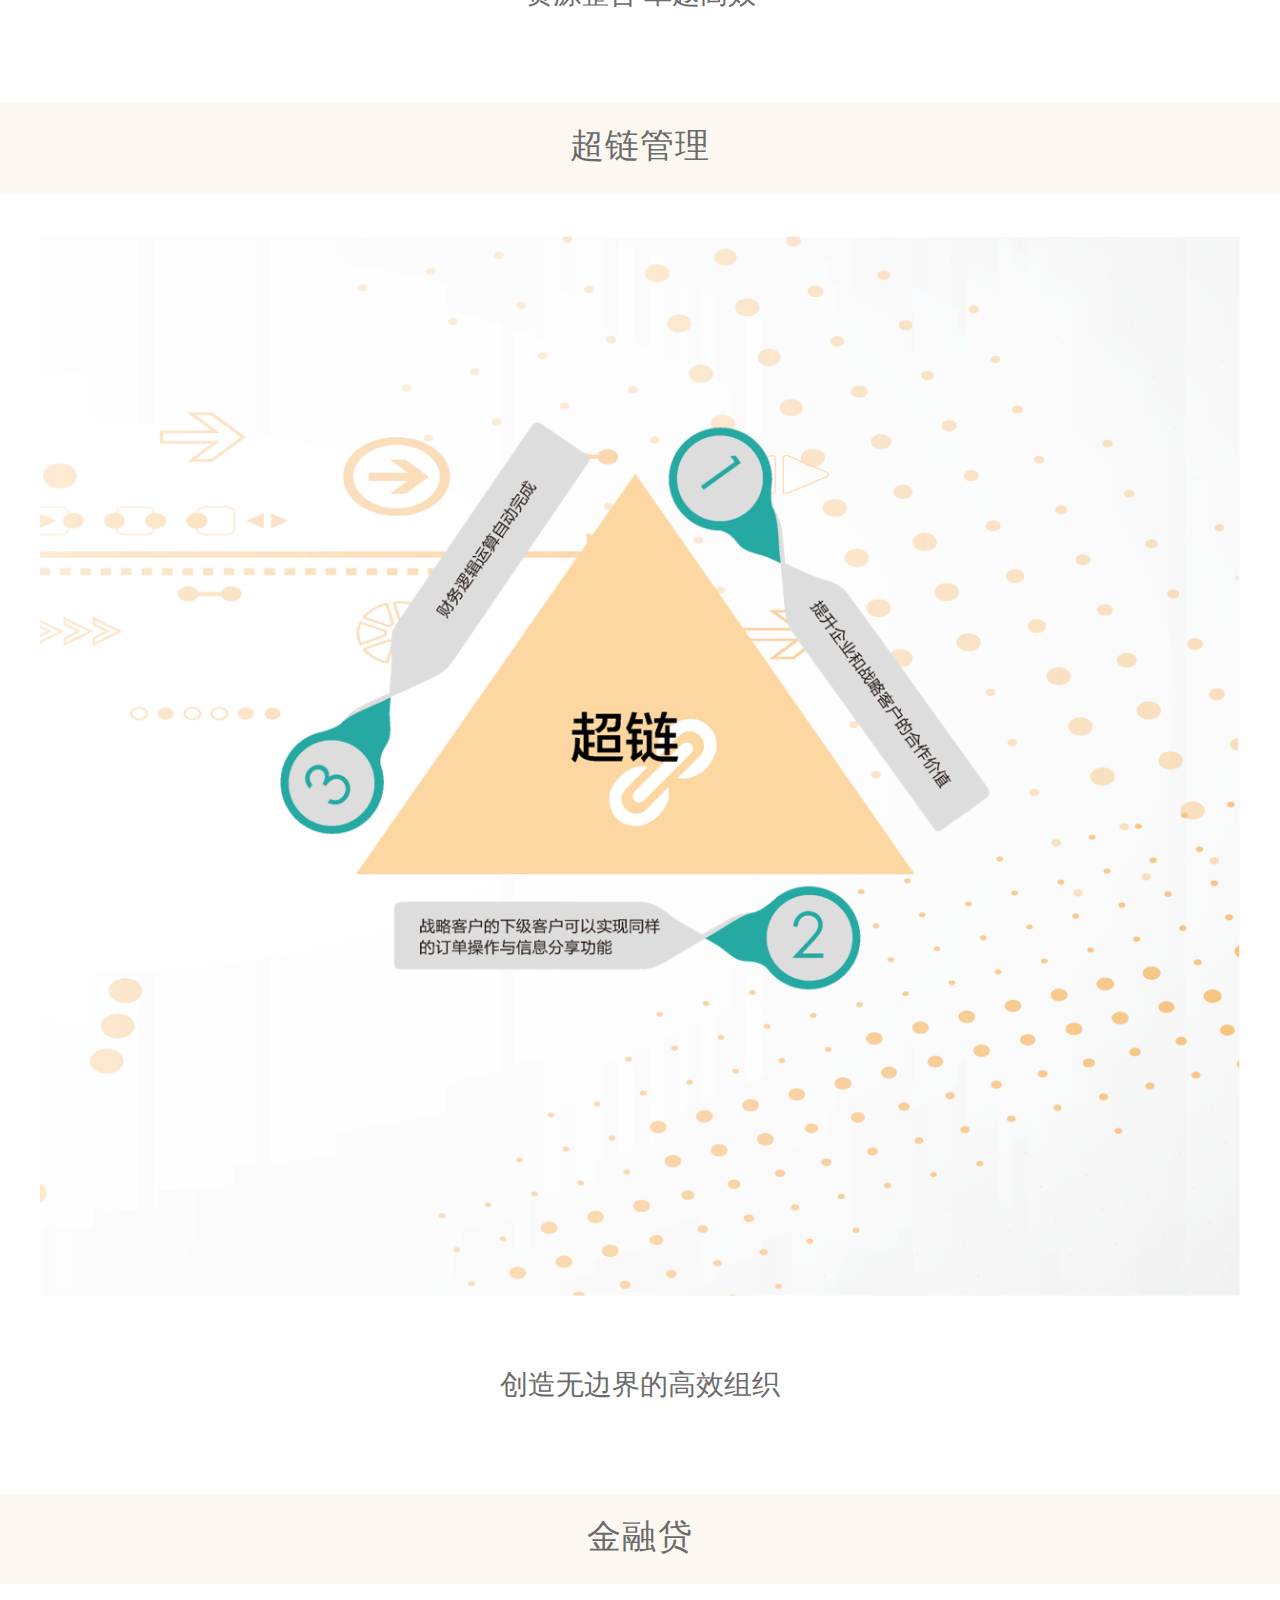
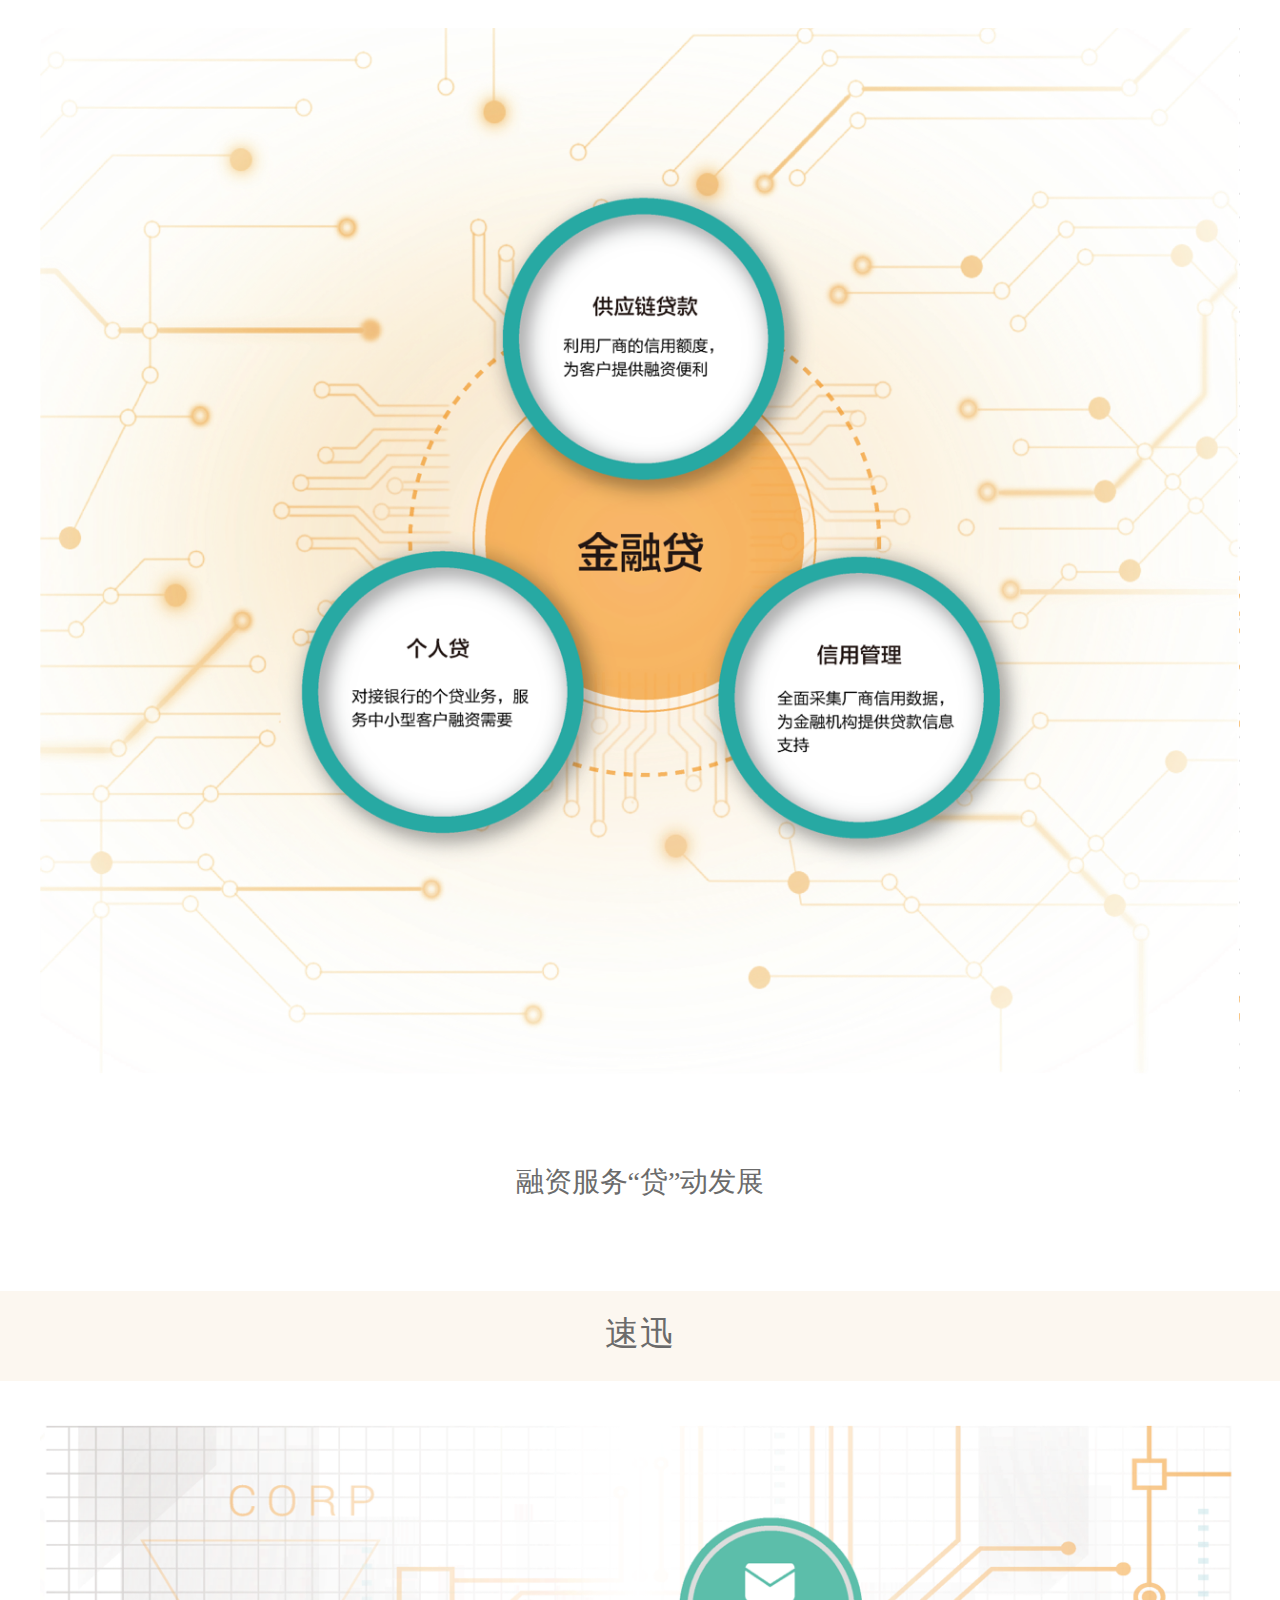
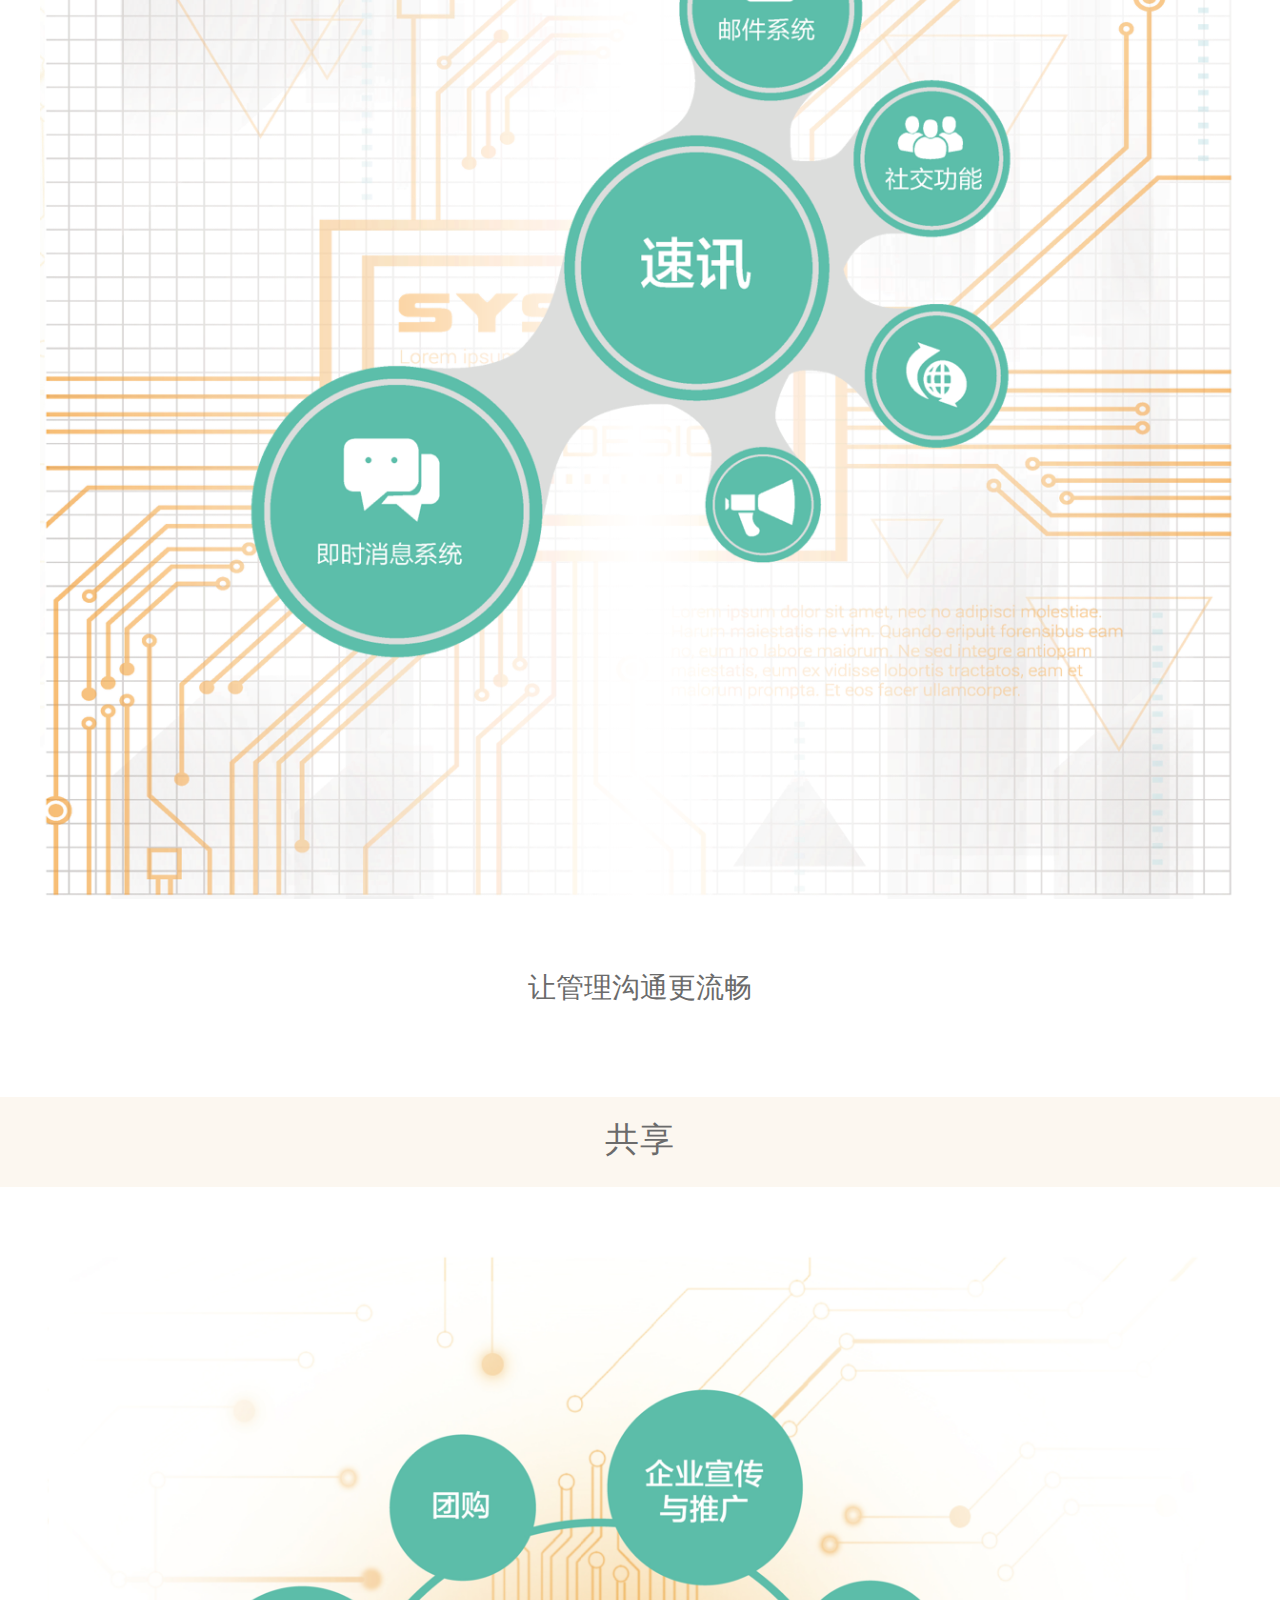
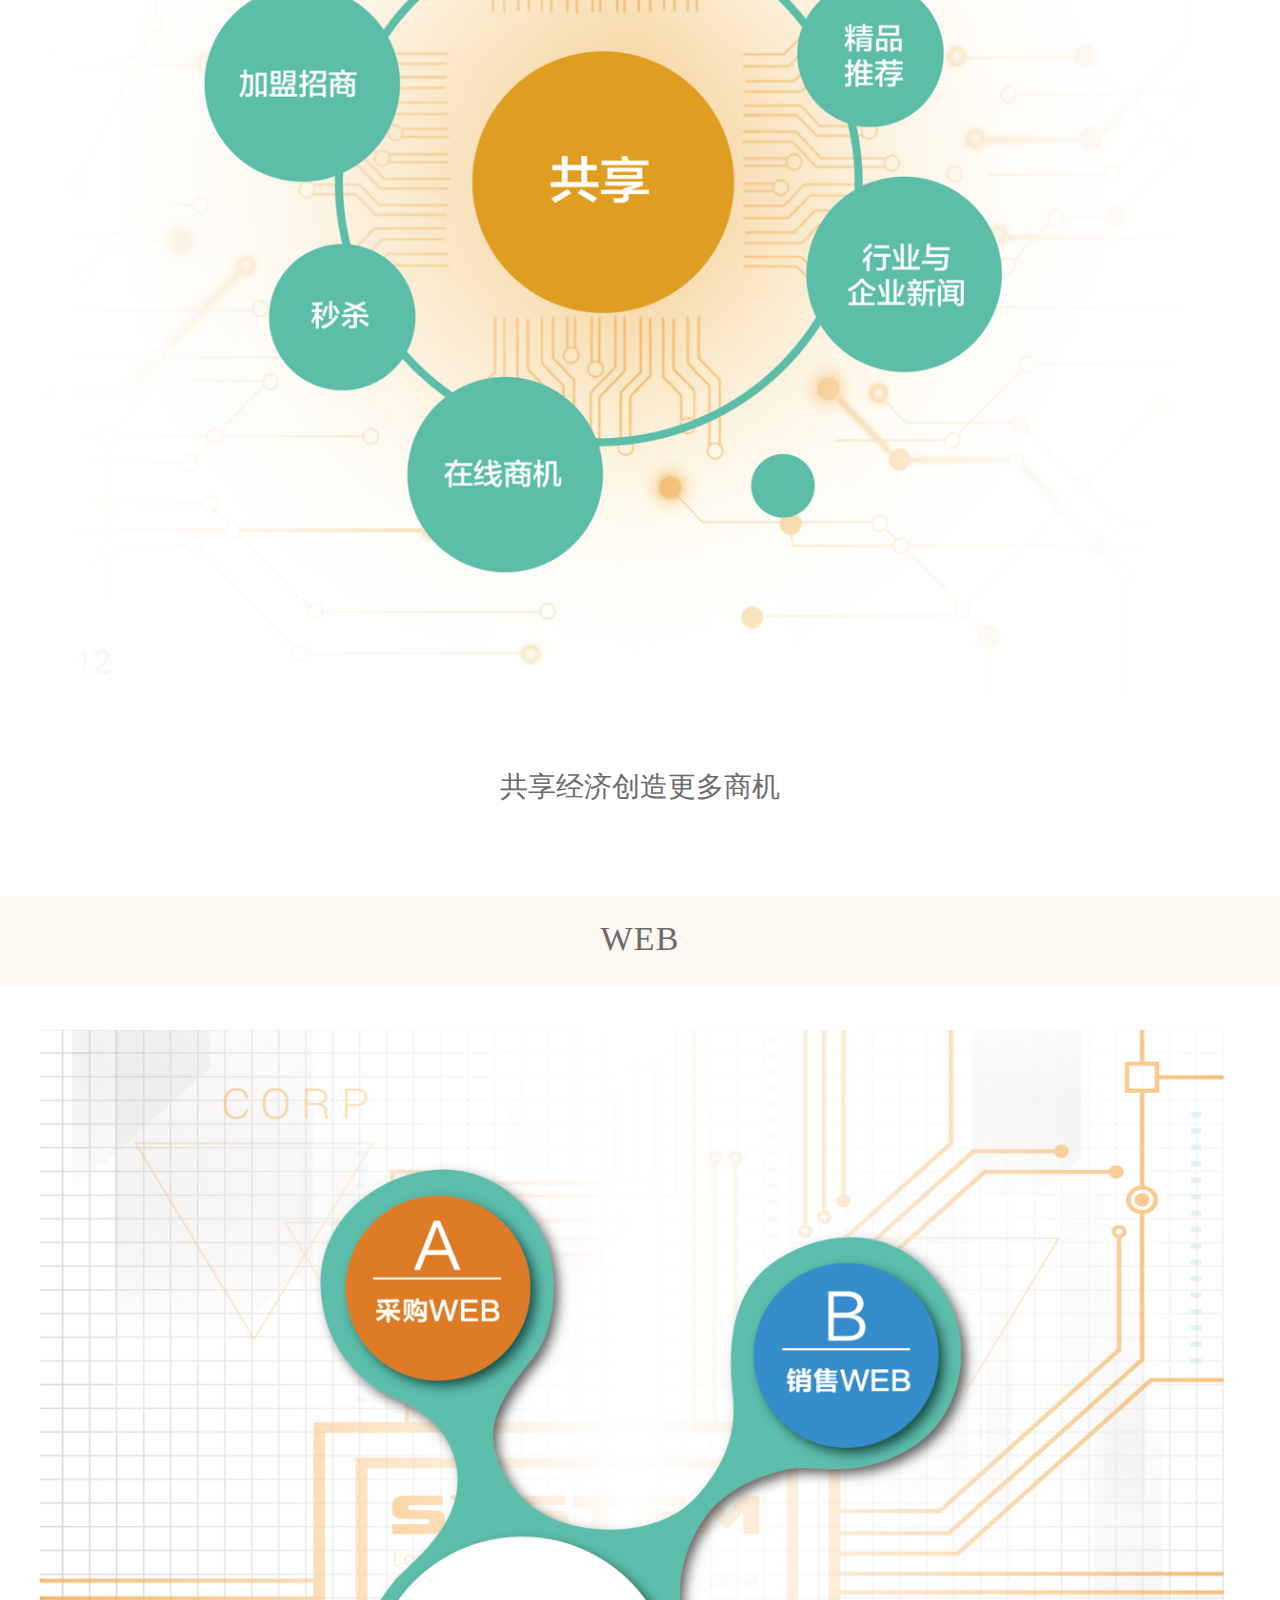
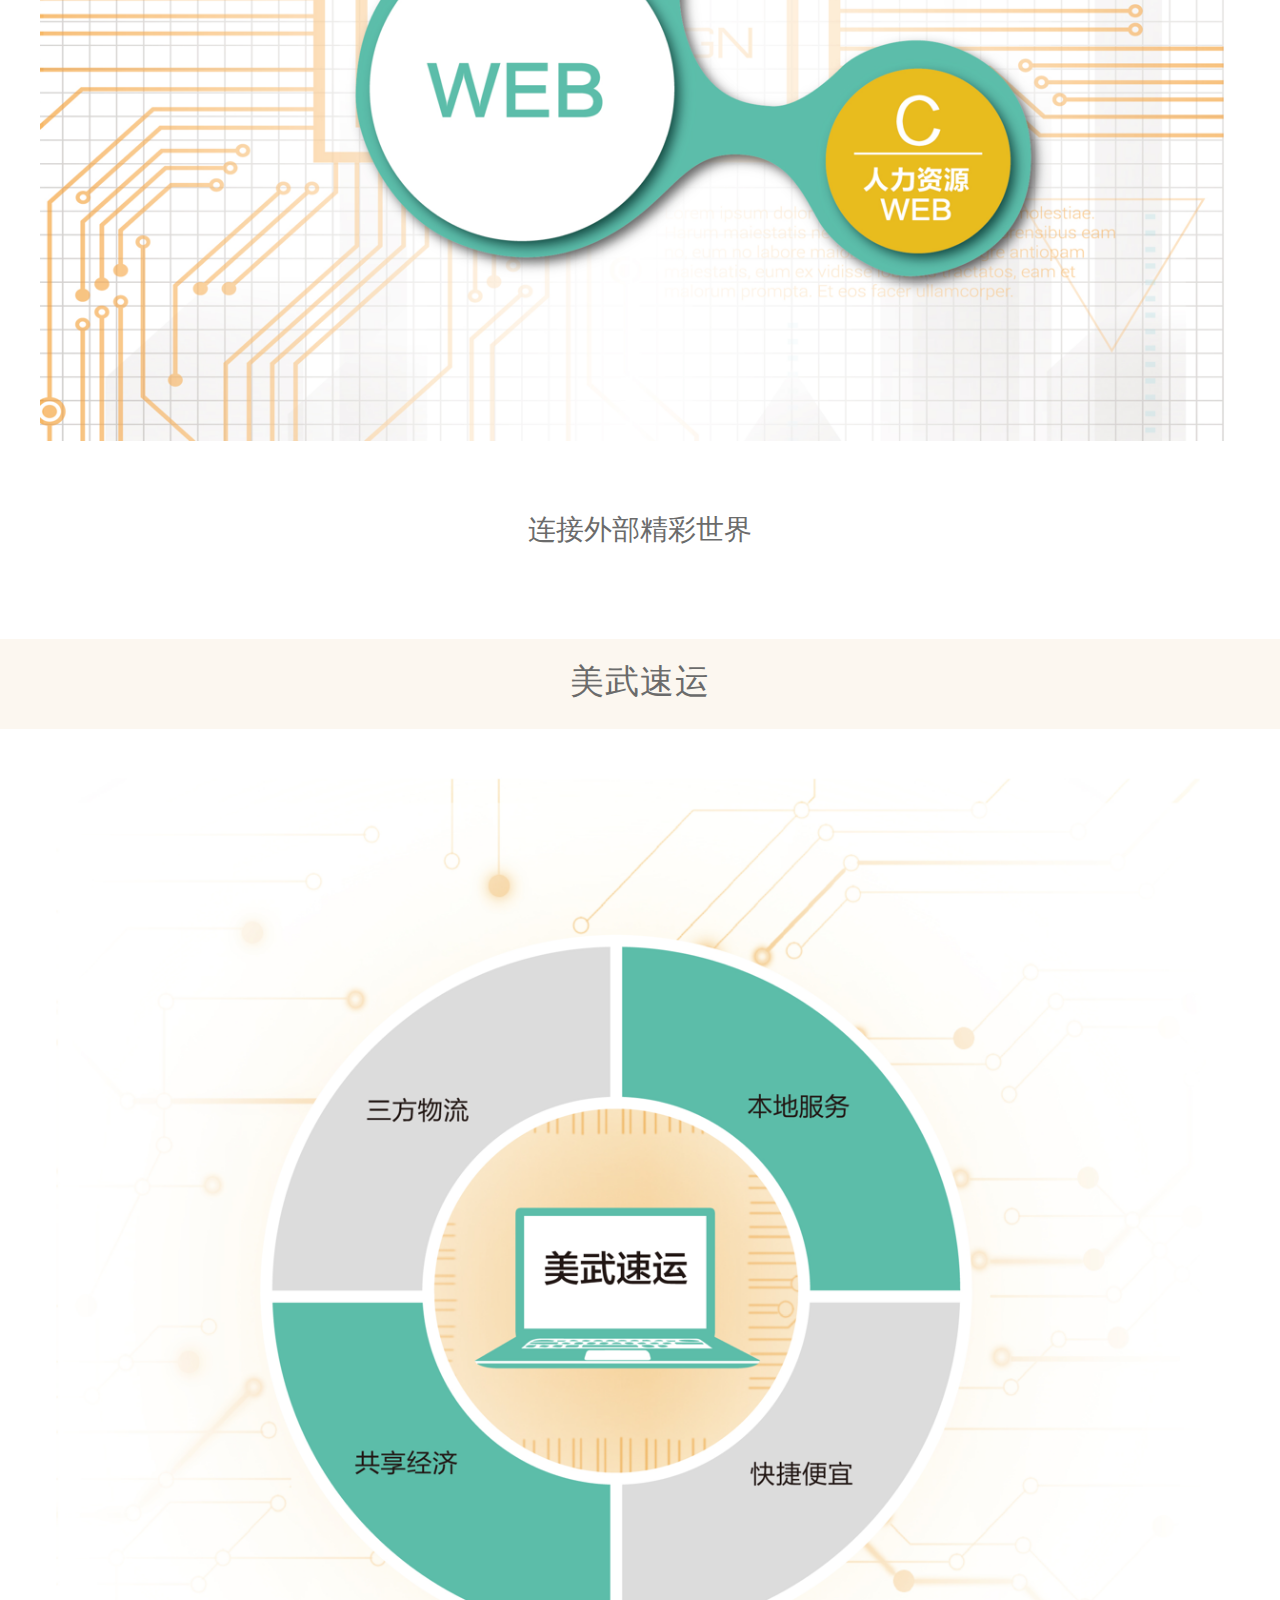
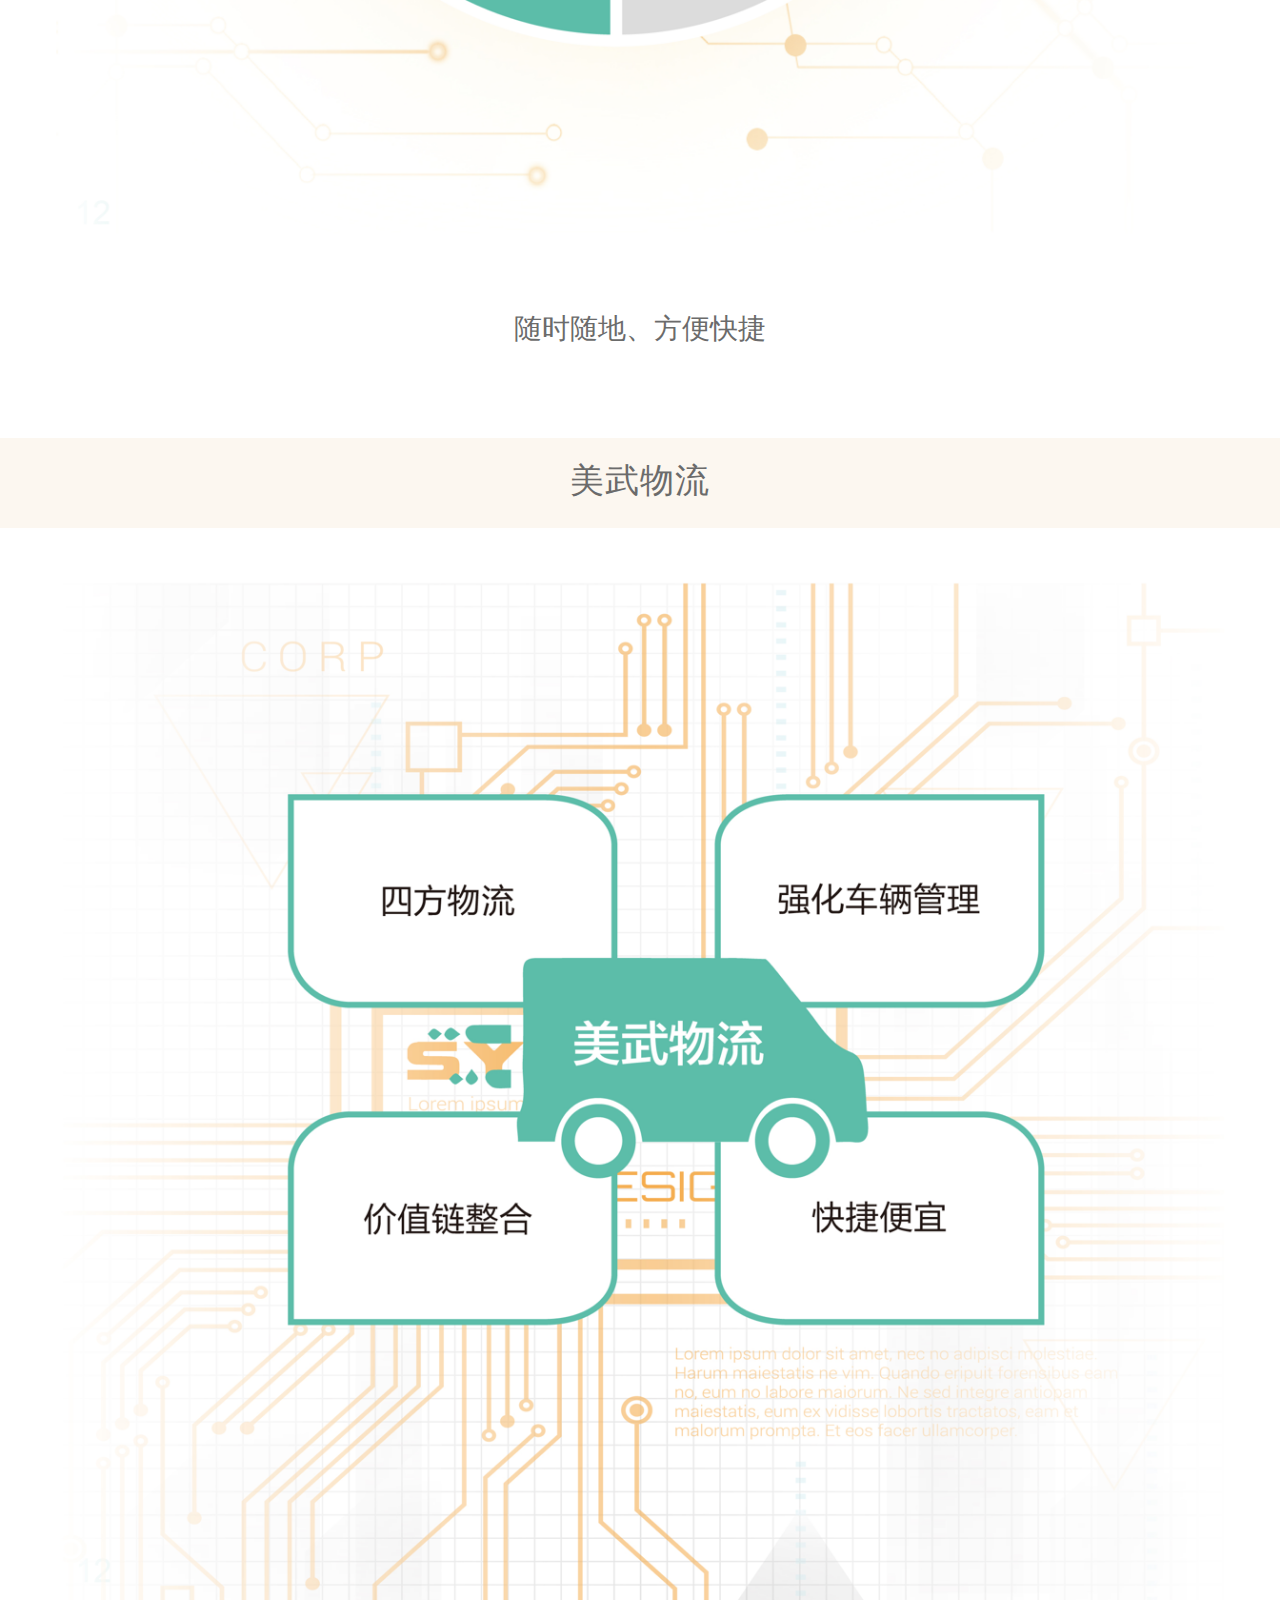
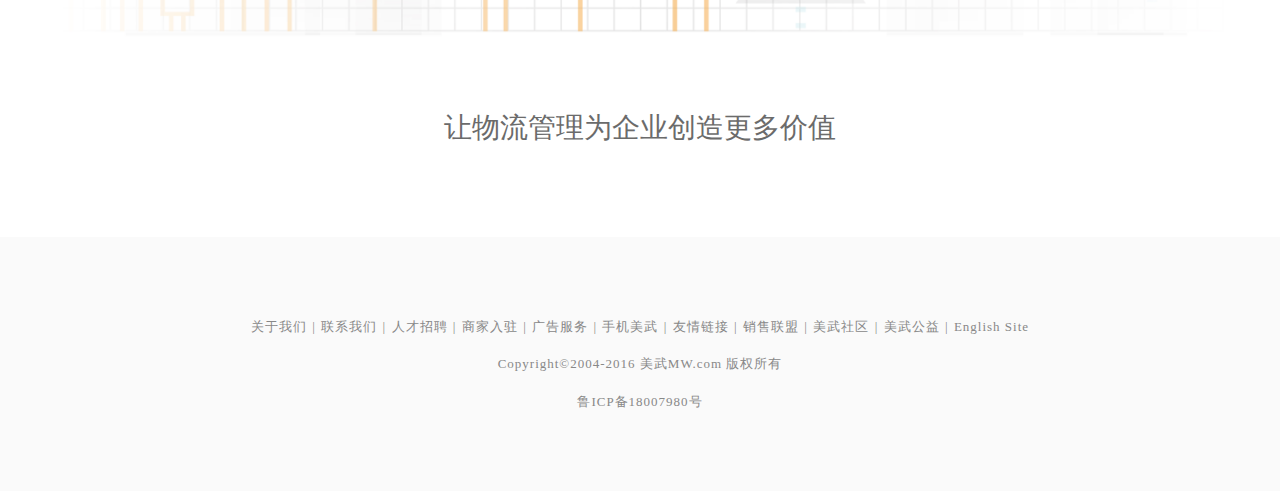
<file: supply/supply.html>
<!DOCTYPE html>
<html lang="en">

<head>
    <meta charset="UTF-8">
    <meta name="viewport" content="width=device-width, initial-scale=1.0">
    <meta http-equiv="X-UA-Compatible" content="ie=edge">
    <title>SUPPLY+</title>
    <link rel="stylesheet" href="../assets/css/base.css">
    <link rel="stylesheet" href="../assets/css/common.css">
    <link rel="stylesheet" href="../assets/css/surmax/surmax.css">
    <style>
        .supply {
            width: 391px;
            height: 56px;
            margin: 80px auto;
            background: url("../assets/images/supply/supplyLogo.png") no-repeat;
        }
    </style>
</head>

<body>
    <!-- 导航栏 -->
    <div class="header">
        <div class="headerbox w clearfix">
            <!-- logo -->
            <div class="fl logobox">
                <a href="../index.html" class="logo"></a>
            </div>
            <!-- 导航栏 -->
            <ul class="navlist fr clearfix">
                <li>
                    <a href="../index.html">首页</a>
                </li>
                <li>
                    <a href="http://222.68.189.99:8082/ERPUI/" target="_blank">SURMAX</a>
                </li>
                <li>
                    <a href="http://222.68.189.99:8082/B2BUI/" target="_blank">SUPPLY+</a>
                </li>
                <li>
                    <a href="http://222.68.189.99:8082/B2CWEBSITE/" target="_blank">美武商城</a>
                </li>
                <li>
                    <a href="../about/about.html">关于</a>
                </li>
                <li>
                    <a href="../login/login.html">登录</a>
                </li>
            </ul>
        </div>
    </div>
    <!-- 轮播图区域 -->
    <div class="banner" id="banner">
            <ul class="clearfix">
                <li></li>
                <li></li>
                <li></li>
                <li></li>
                <li></li>
            </ul>
            <!-- 小圆点 -->
            <ol class="clearfix" id="circle">
                <li class="current"></li>
                <li></li>
                <li></li>
                <li></li>
            </ol>
        </div>
    <!-- 美武 supply -->
    <div class="supply"></div>
    <!-- 第三方 -->
    <div>
        <h2 class="title">第三方链接</h2>
        <img src="../assets/images/supply/disanfang.png" alt="第三方链接" class="w">
        <h3 class="info">资源共享 无限整合</h3>
    </div>
    <!-- 供应链 -->
    <div>
        <h2 class="title">供应链</h2>
        <img src="../assets/images/supply/gongyinglian.png" alt="供应链" class="w">
        <h3 class="info">超级资源链接器</h3>
    </div>
    <!-- 代理管理 -->
    <div>
        <h2 class="title">代理管理</h2>
        <img src="../assets/images/supply/dailiguanli.png" alt="代理管理" class="w">
        <h3 class="info">资源整合 卓越高效</h3>
    </div>
    <!-- 超链管理 -->
    <div>
        <h2 class="title">超链管理</h2>
        <img src="../assets/images/supply/chaolian.png" alt="超链管理" class="w">
        <h3 class="info">创造无边界的高效组织</h3>
    </div>
    <!-- 金融贷 -->
    <div>
        <h2 class="title">金融贷</h2>
        <img src="../assets/images/supply/jinrongdai.png" alt="金融贷" class="w">
        <h3 class="info">融资服务“贷”动发展</h3>
    </div>
    <!-- 速迅 -->
    <div>
        <h2 class="title">速迅</h2>
        <img src="../assets/images/supply/suxun.png" alt="速迅" class="w">
        <h3 class="info">让管理沟通更流畅</h3>
    </div>
    <!-- 共享 -->
    <div>
        <h2 class="title">共享</h2>
        <img src="../assets/images/supply/gongxiang.png" alt="共享" class="w">
        <h3 class="info">共享经济创造更多商机</h3>
    </div>
    <!-- WEB -->
    <div>
        <h2 class="title">WEB</h2>
        <img src="../assets/images/supply/WEB.png" alt="WEB" class="w">
        <h3 class="info">连接外部精彩世界</h3>
    </div>
    <!-- 美武速运 -->
    <div>
        <h2 class="title">美武速运</h2>
        <img src="../assets/images/supply/suyun.png" alt="WEB" class="w">
        <h3 class="info">随时随地、方便快捷</h3>
    </div>
    <!-- 美武物流 -->
    <div>
        <h2 class="title">美武物流</h2>
        <img src="../assets/images/supply/wuliu.png" alt="WEB" class="w">
        <h3 class="info">让物流管理为企业创造更多价值</h3>
    </div>

    <!-- 底部 -->
    <div class="footer">
        <p>
            <a href="#">关于我们</a>
            <i>|</i>
            <a href="#">联系我们</a>
            <i>|</i>
            <a href="#">人才招聘</a>
            <i>|</i>
            <a href="#">商家入驻</a>
            <i>|</i>
            <a href="#">广告服务</a>
            <i>|</i>
            <a href="#">手机美武</a>
            <i>|</i>
            <a href="#">友情链接</a>
            <i>|</i>
            <a href="#">销售联盟</a>
            <i>|</i>
            <a href="#">美武社区</a>
            <i>|</i>
            <a href="#">美武公益</a>
            <i>|</i>
            <a href="#">English Site</a>
        </p>
        <p class="copyright">Copyright©2004-2016 美武MW.com 版权所有</p>
        <p class="beian"><a href="#">鲁ICP备18007980号</a></p>
        

    </div>
    <script src="../assets/js/index.js"></script>
</body>

</html>
</file>
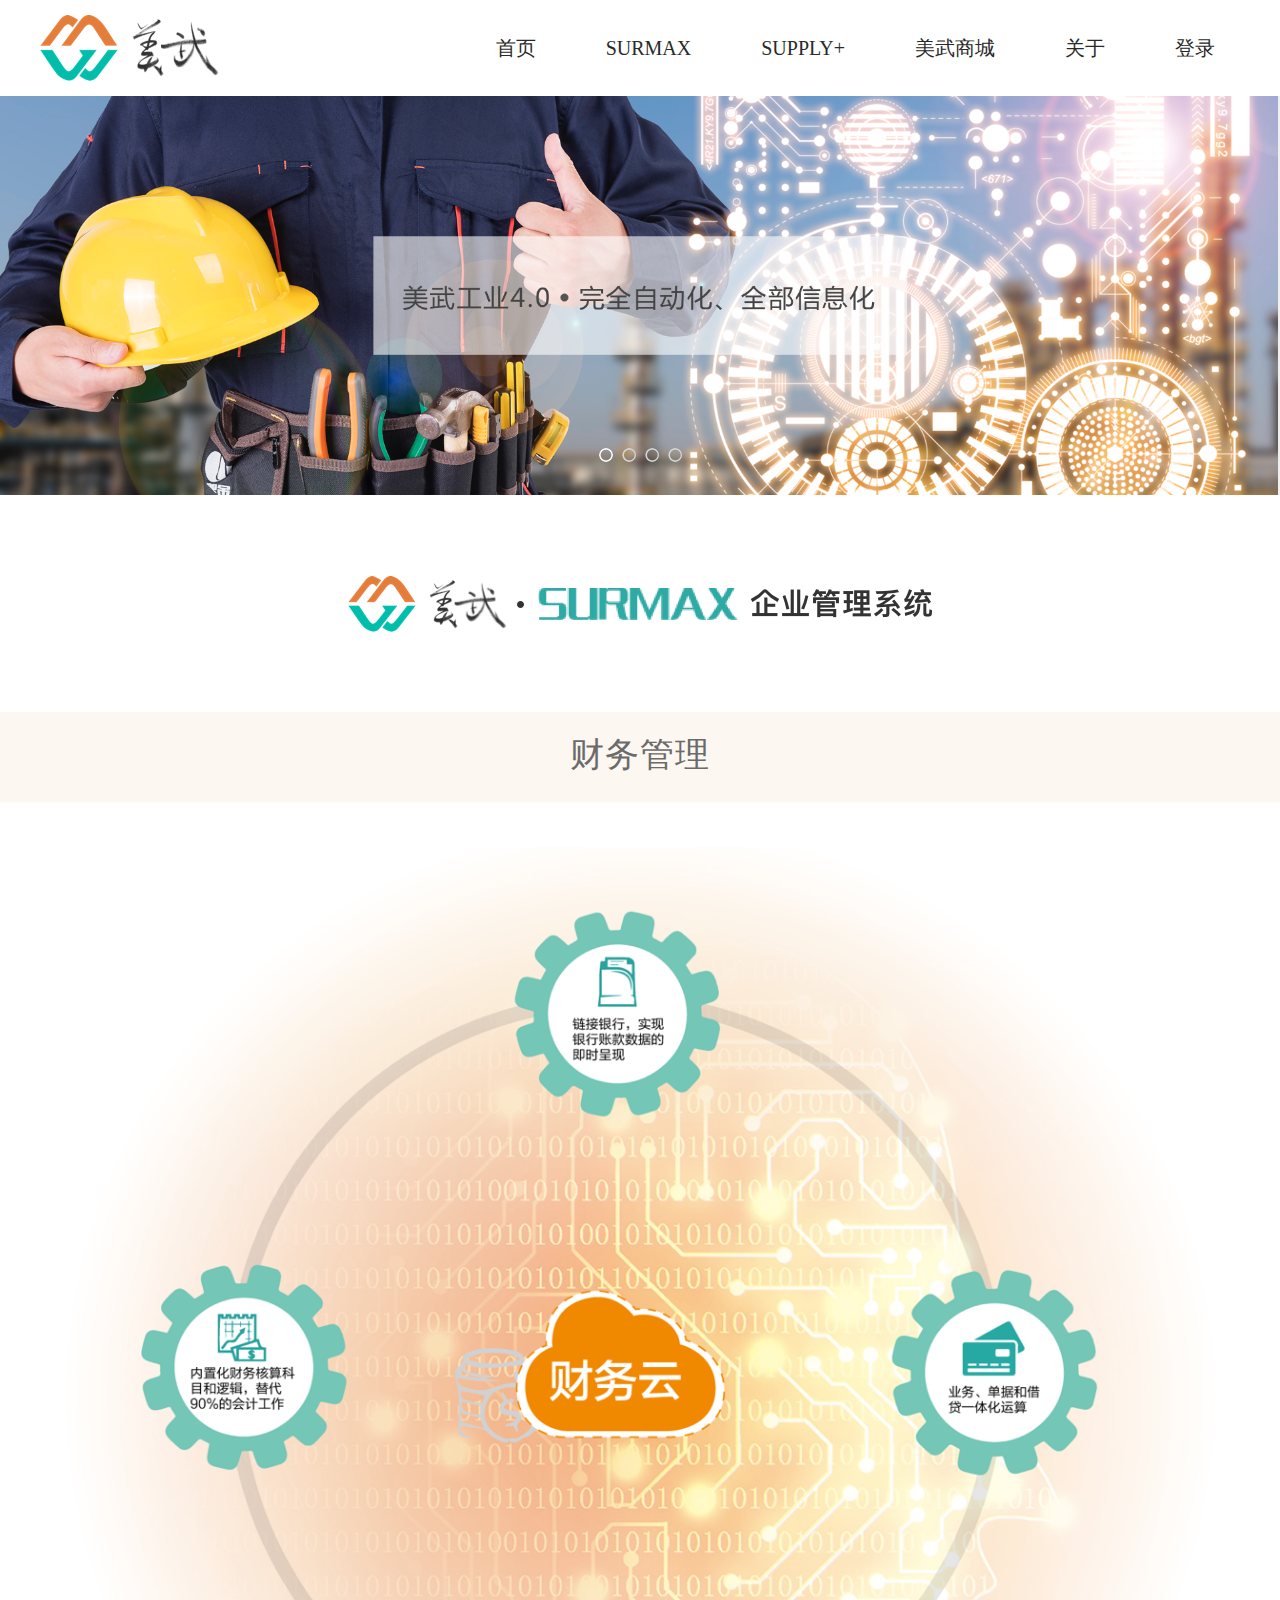
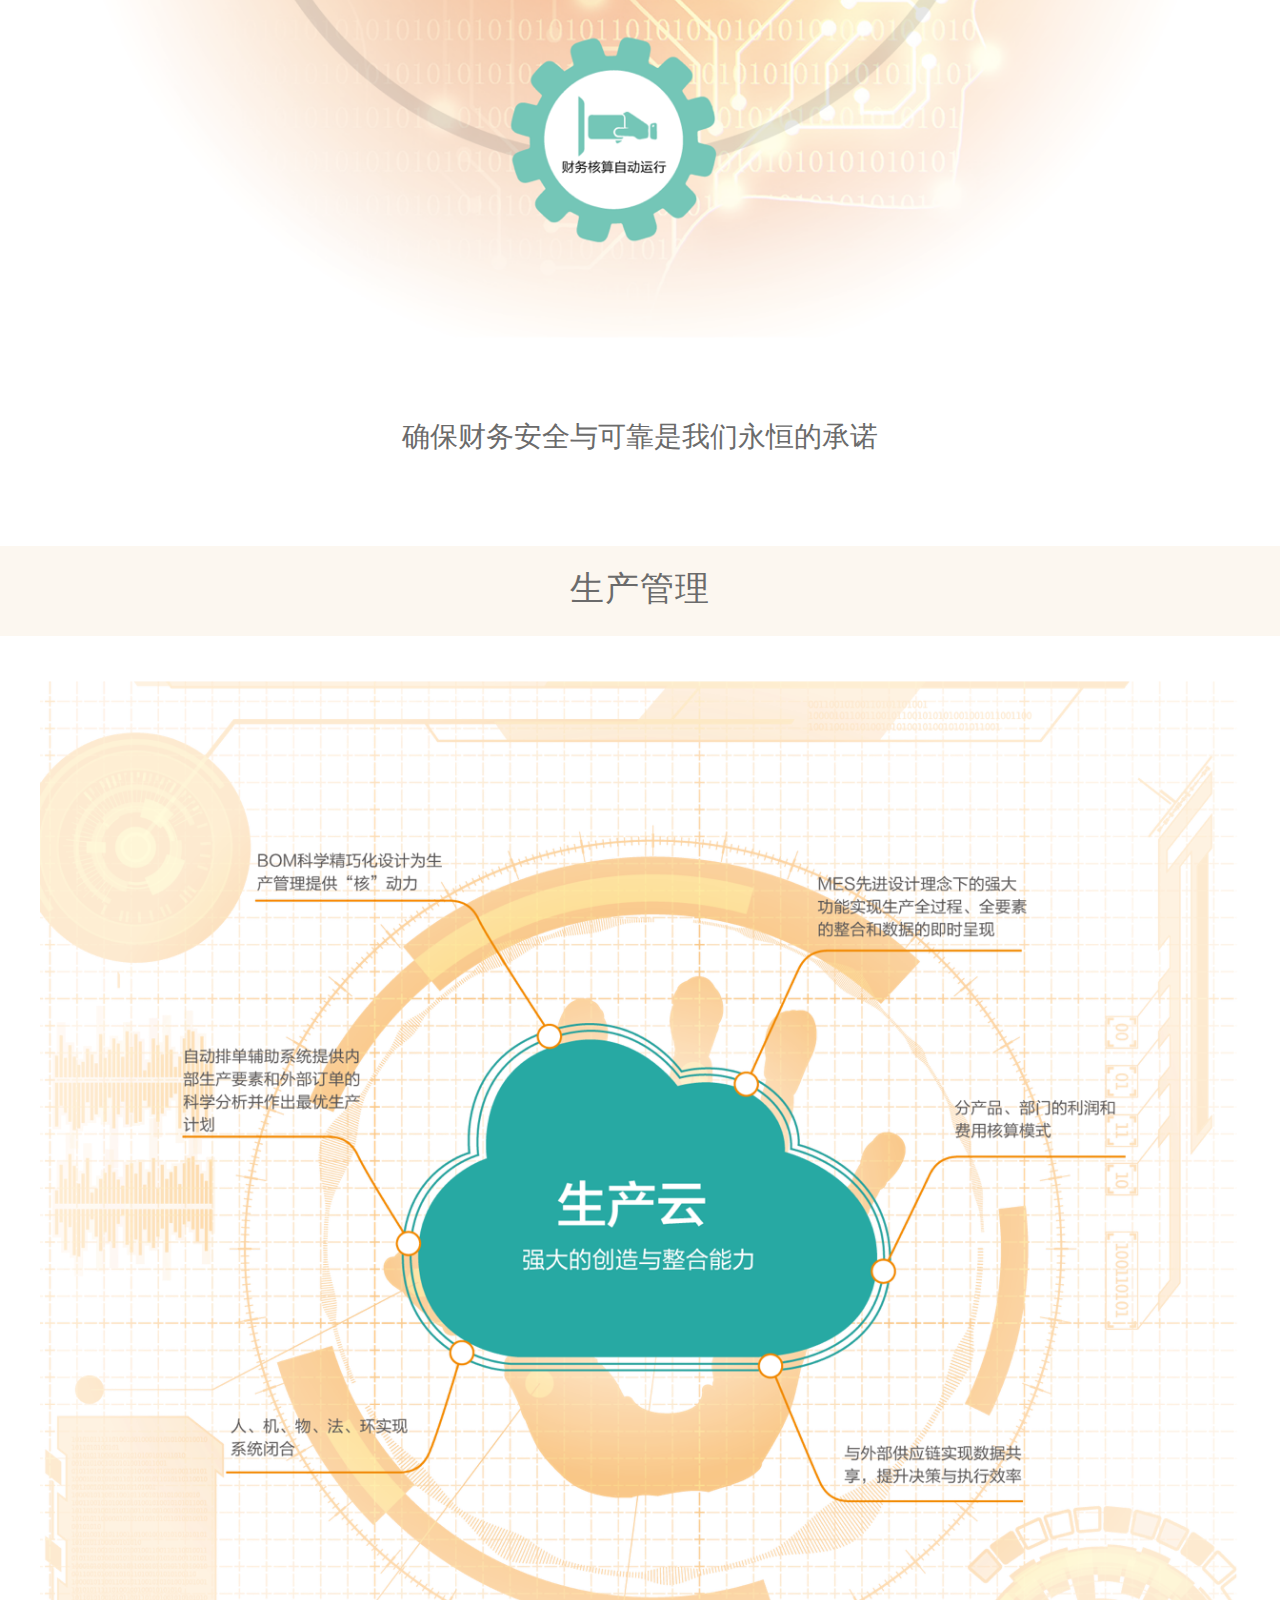
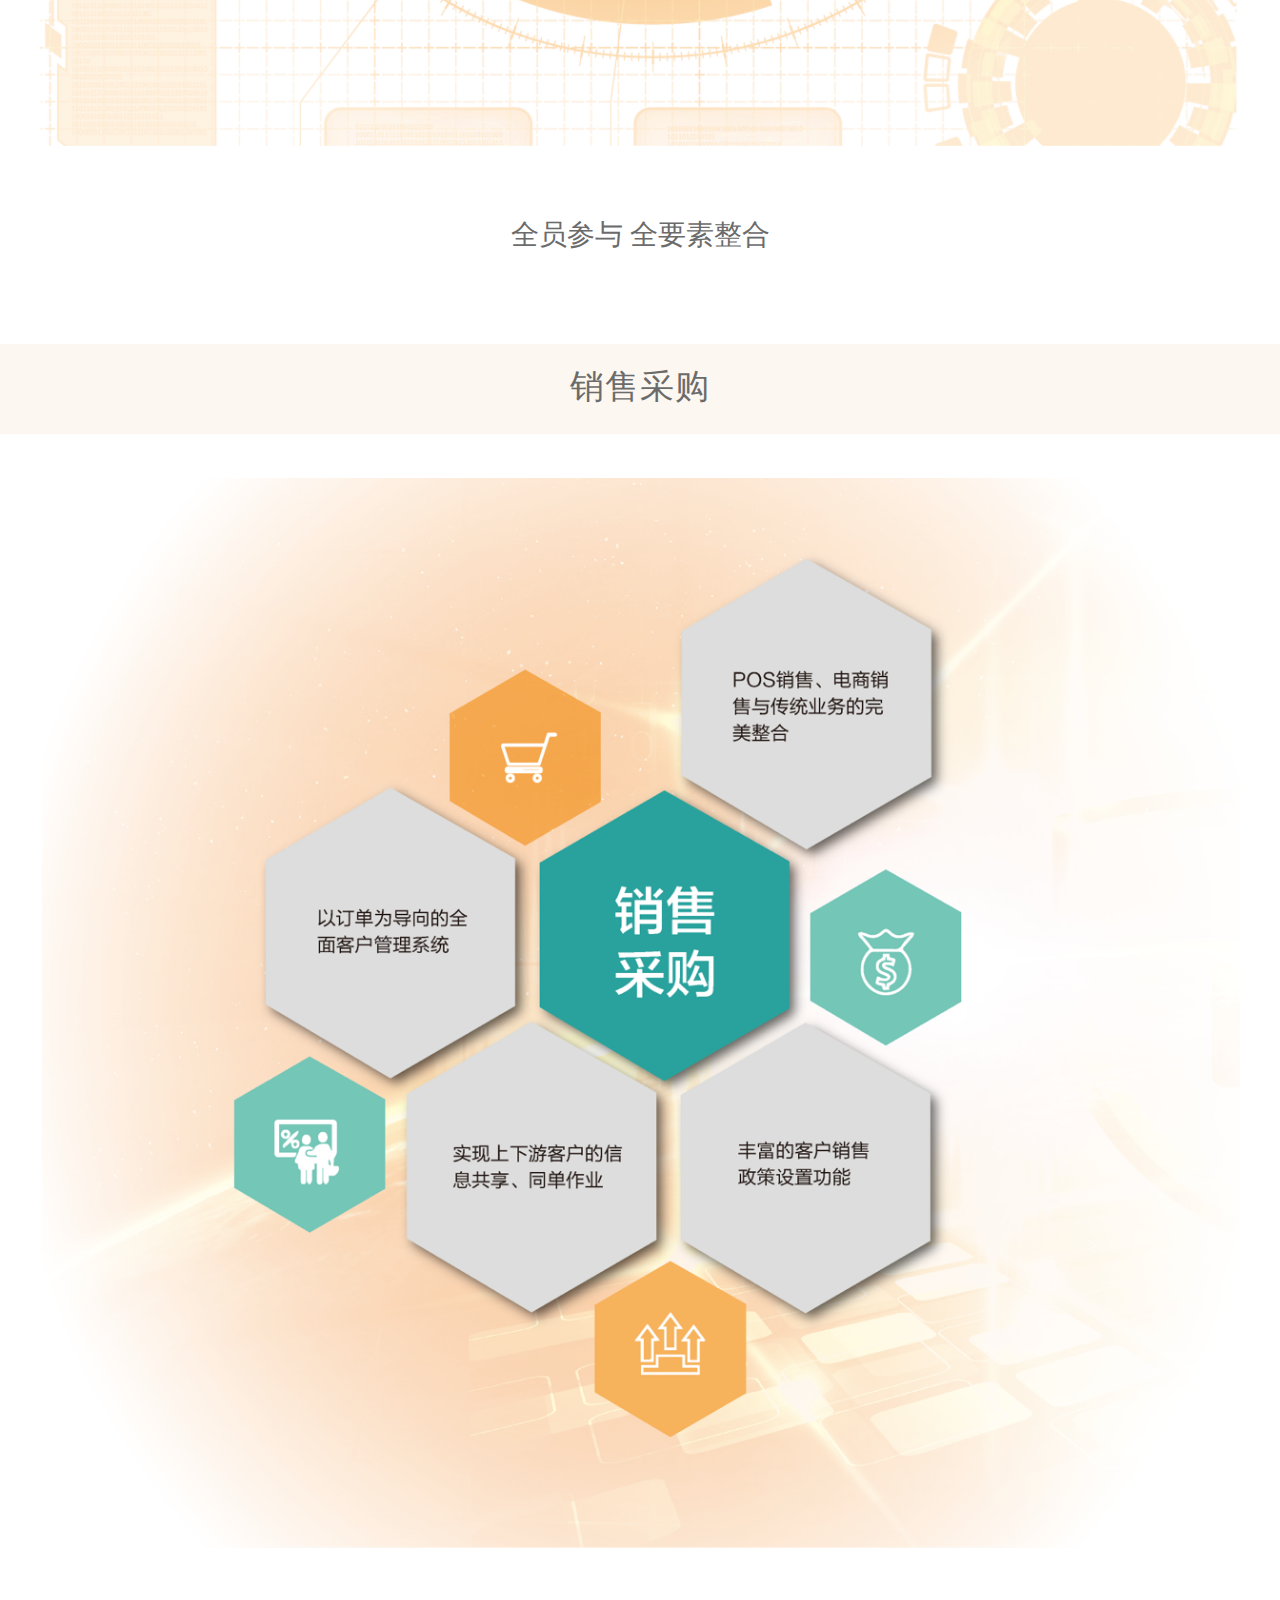
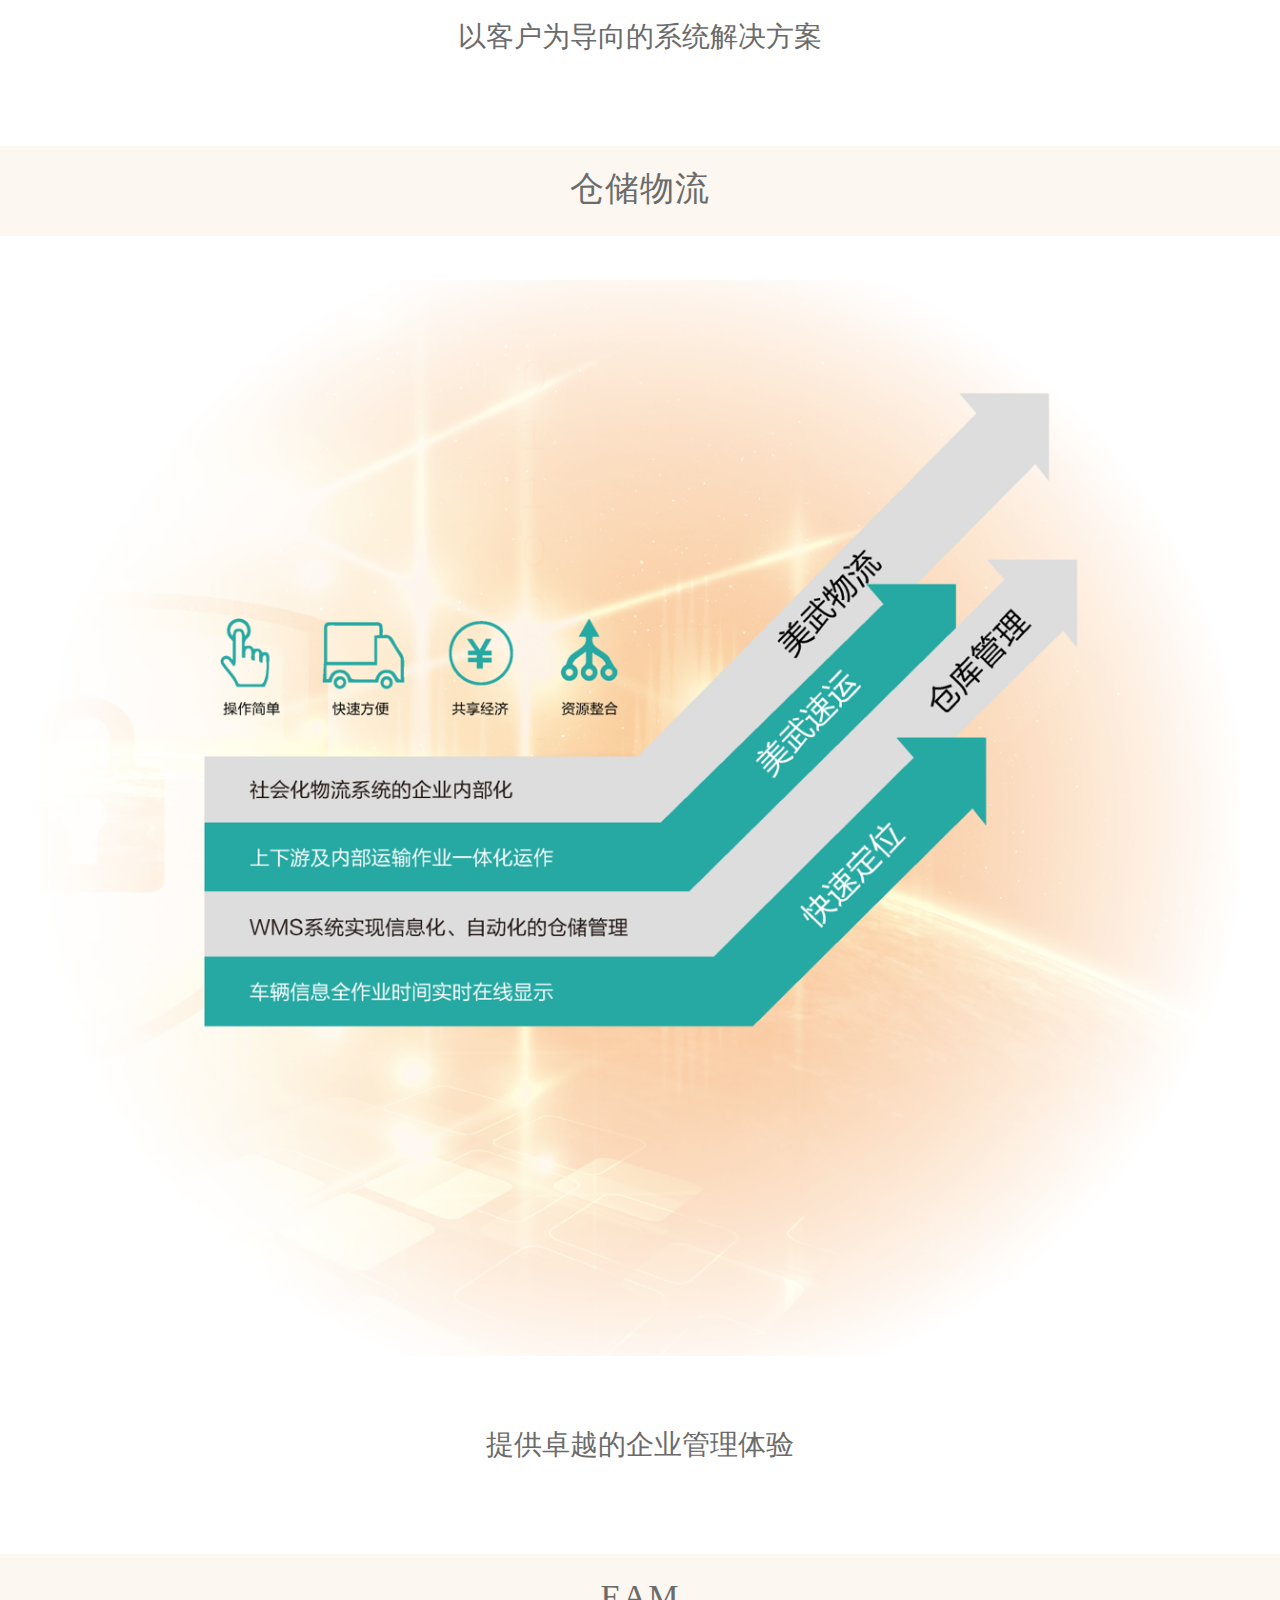
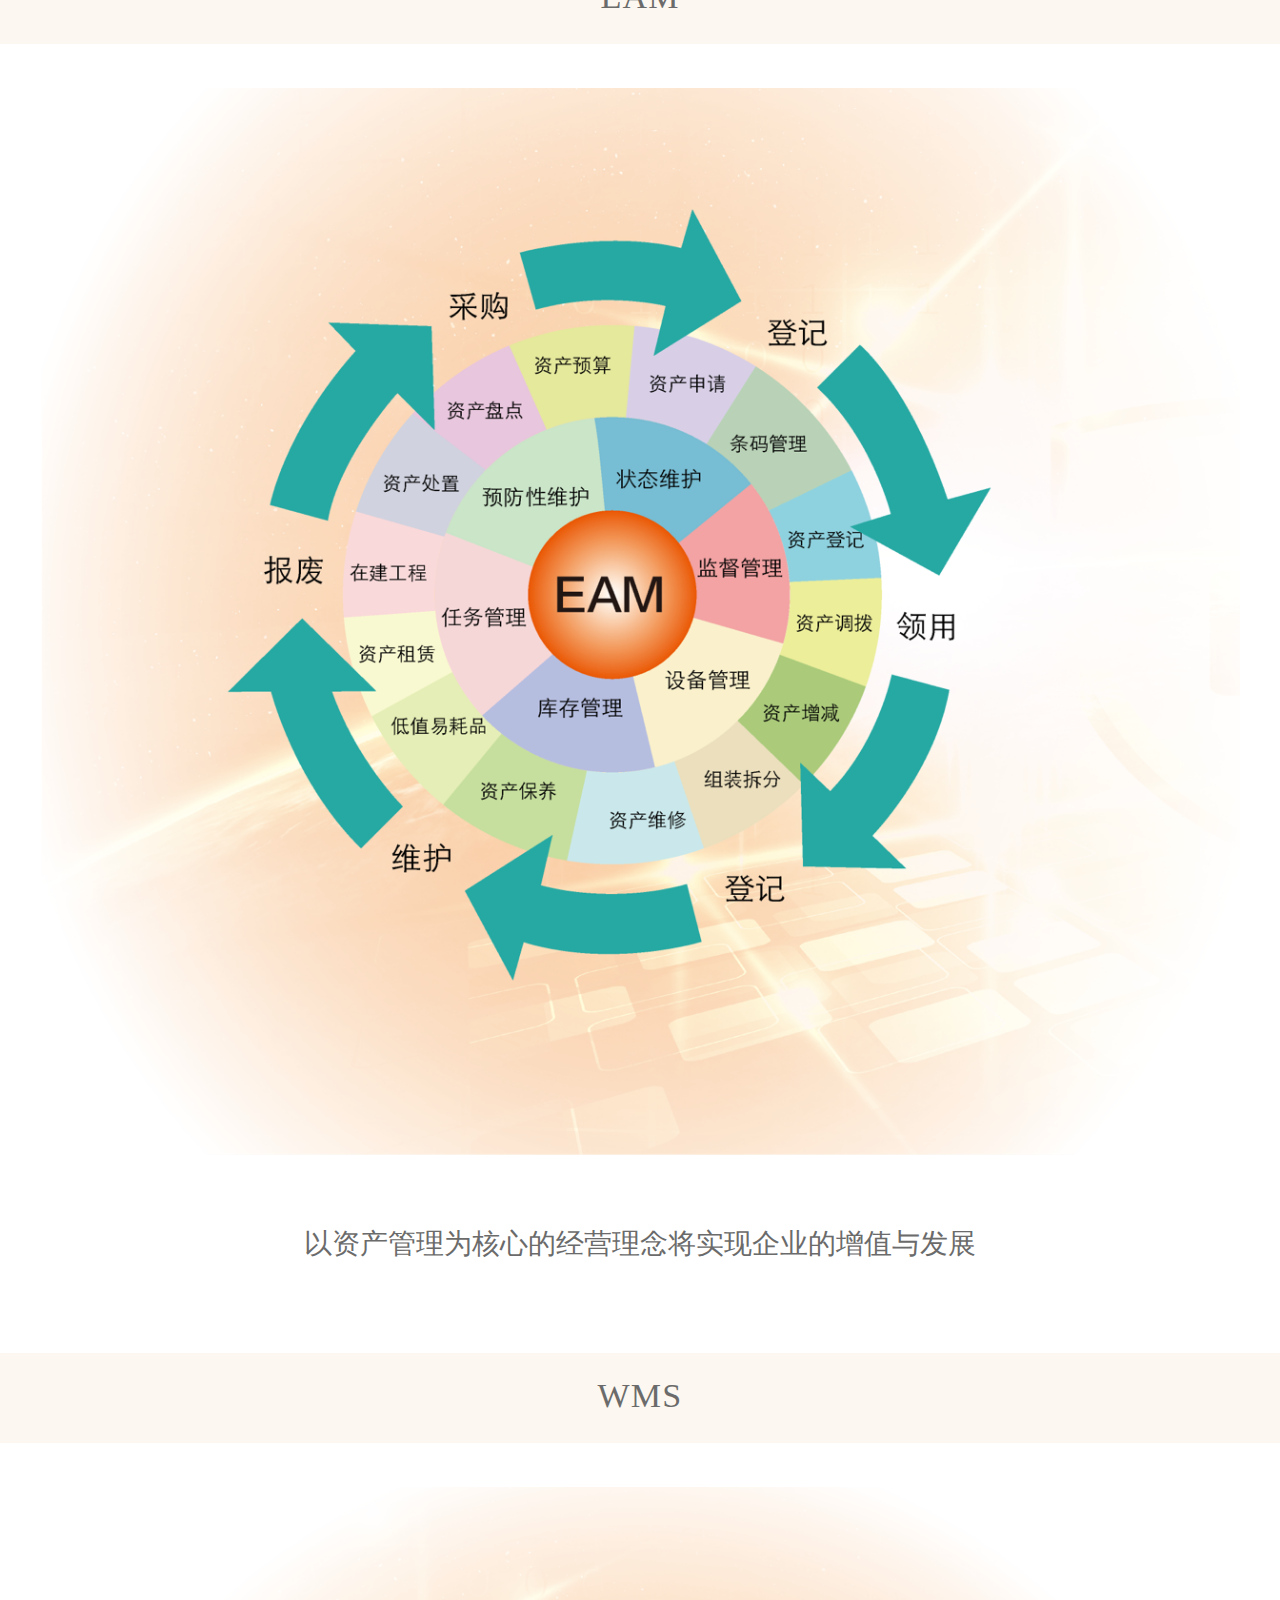
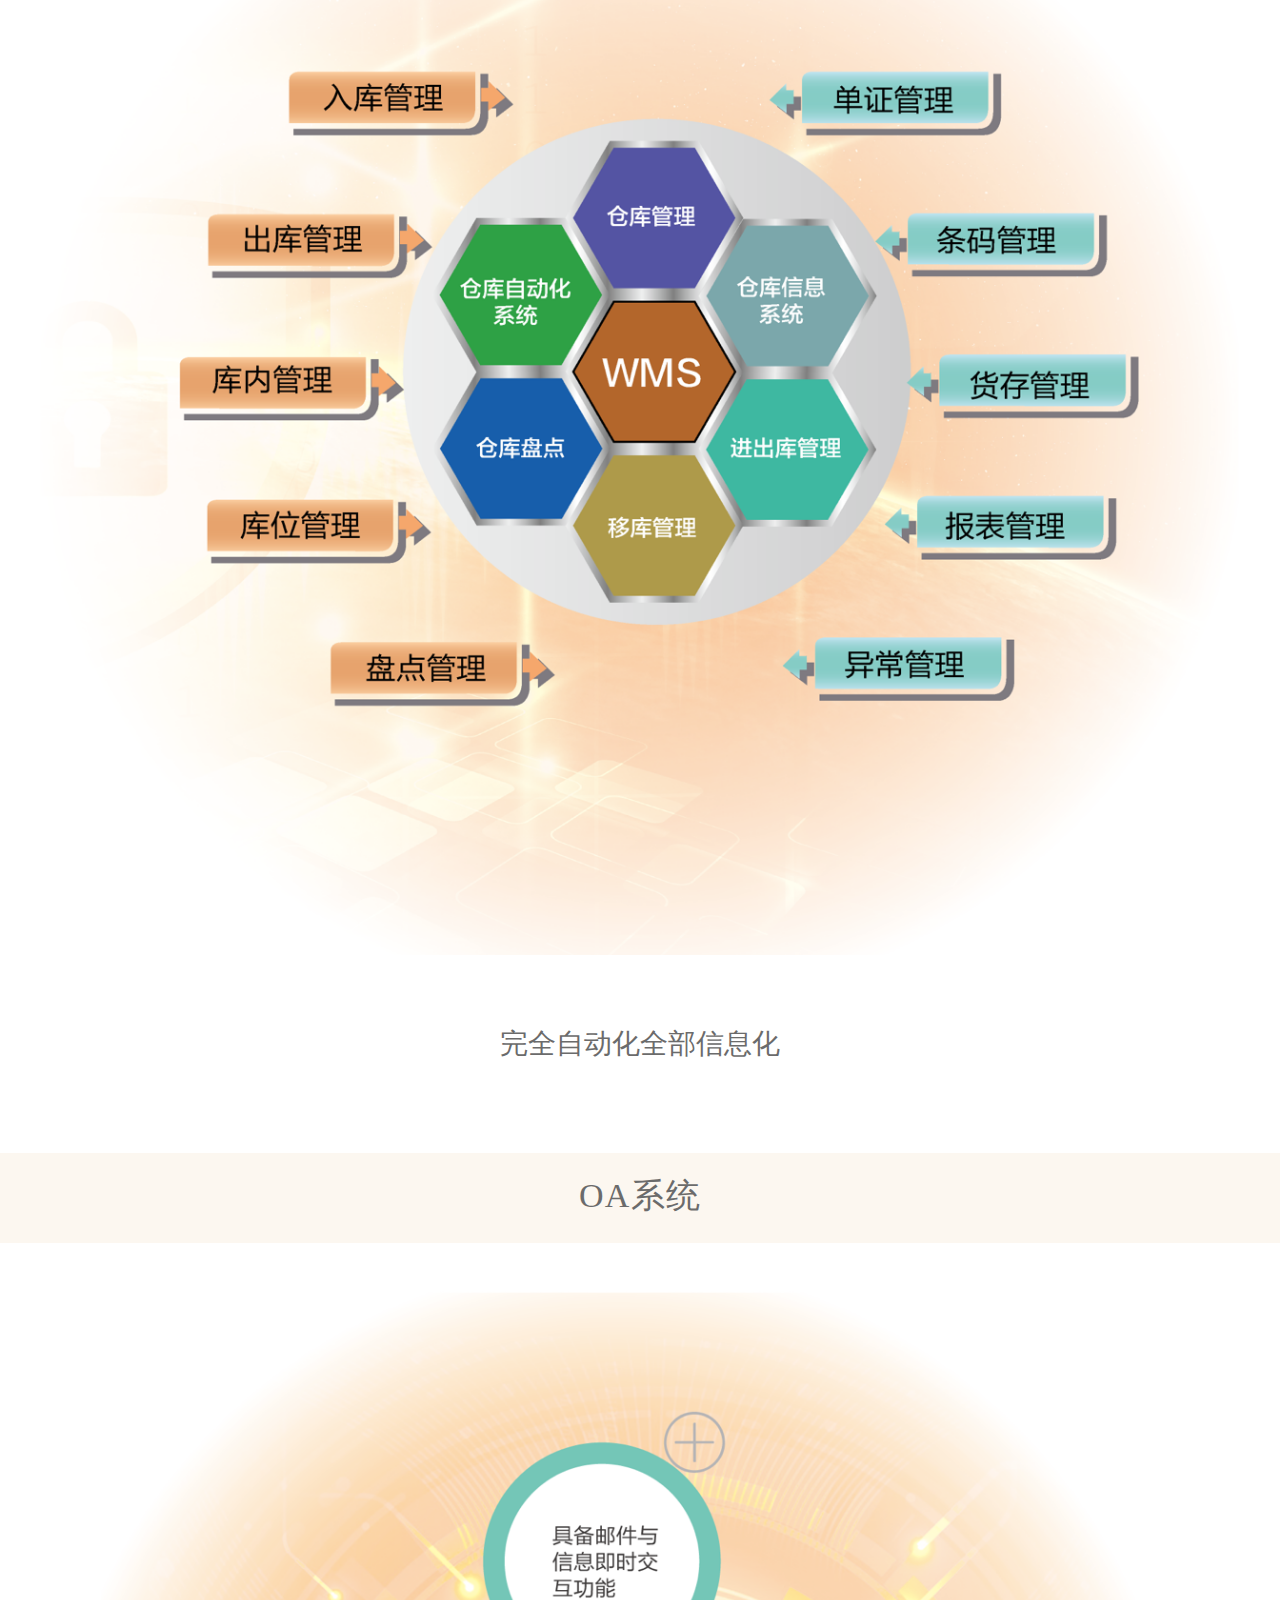
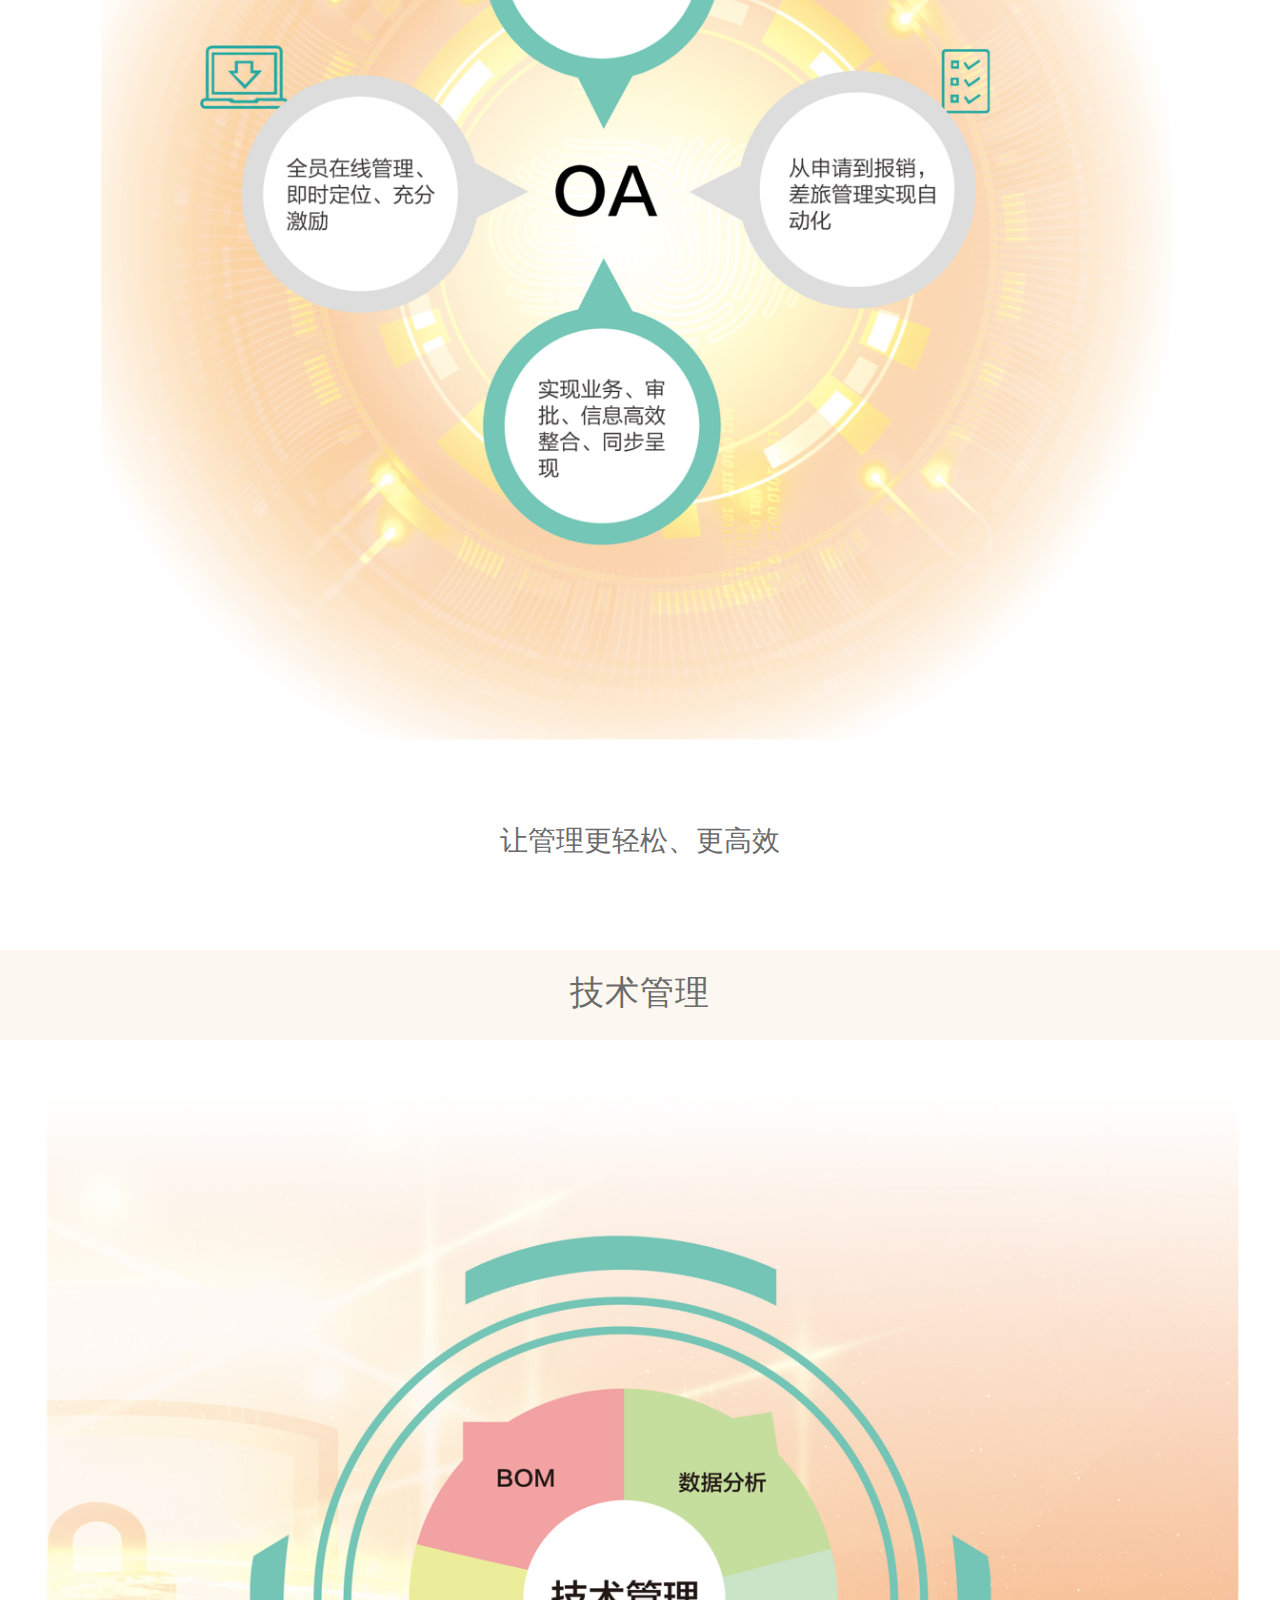
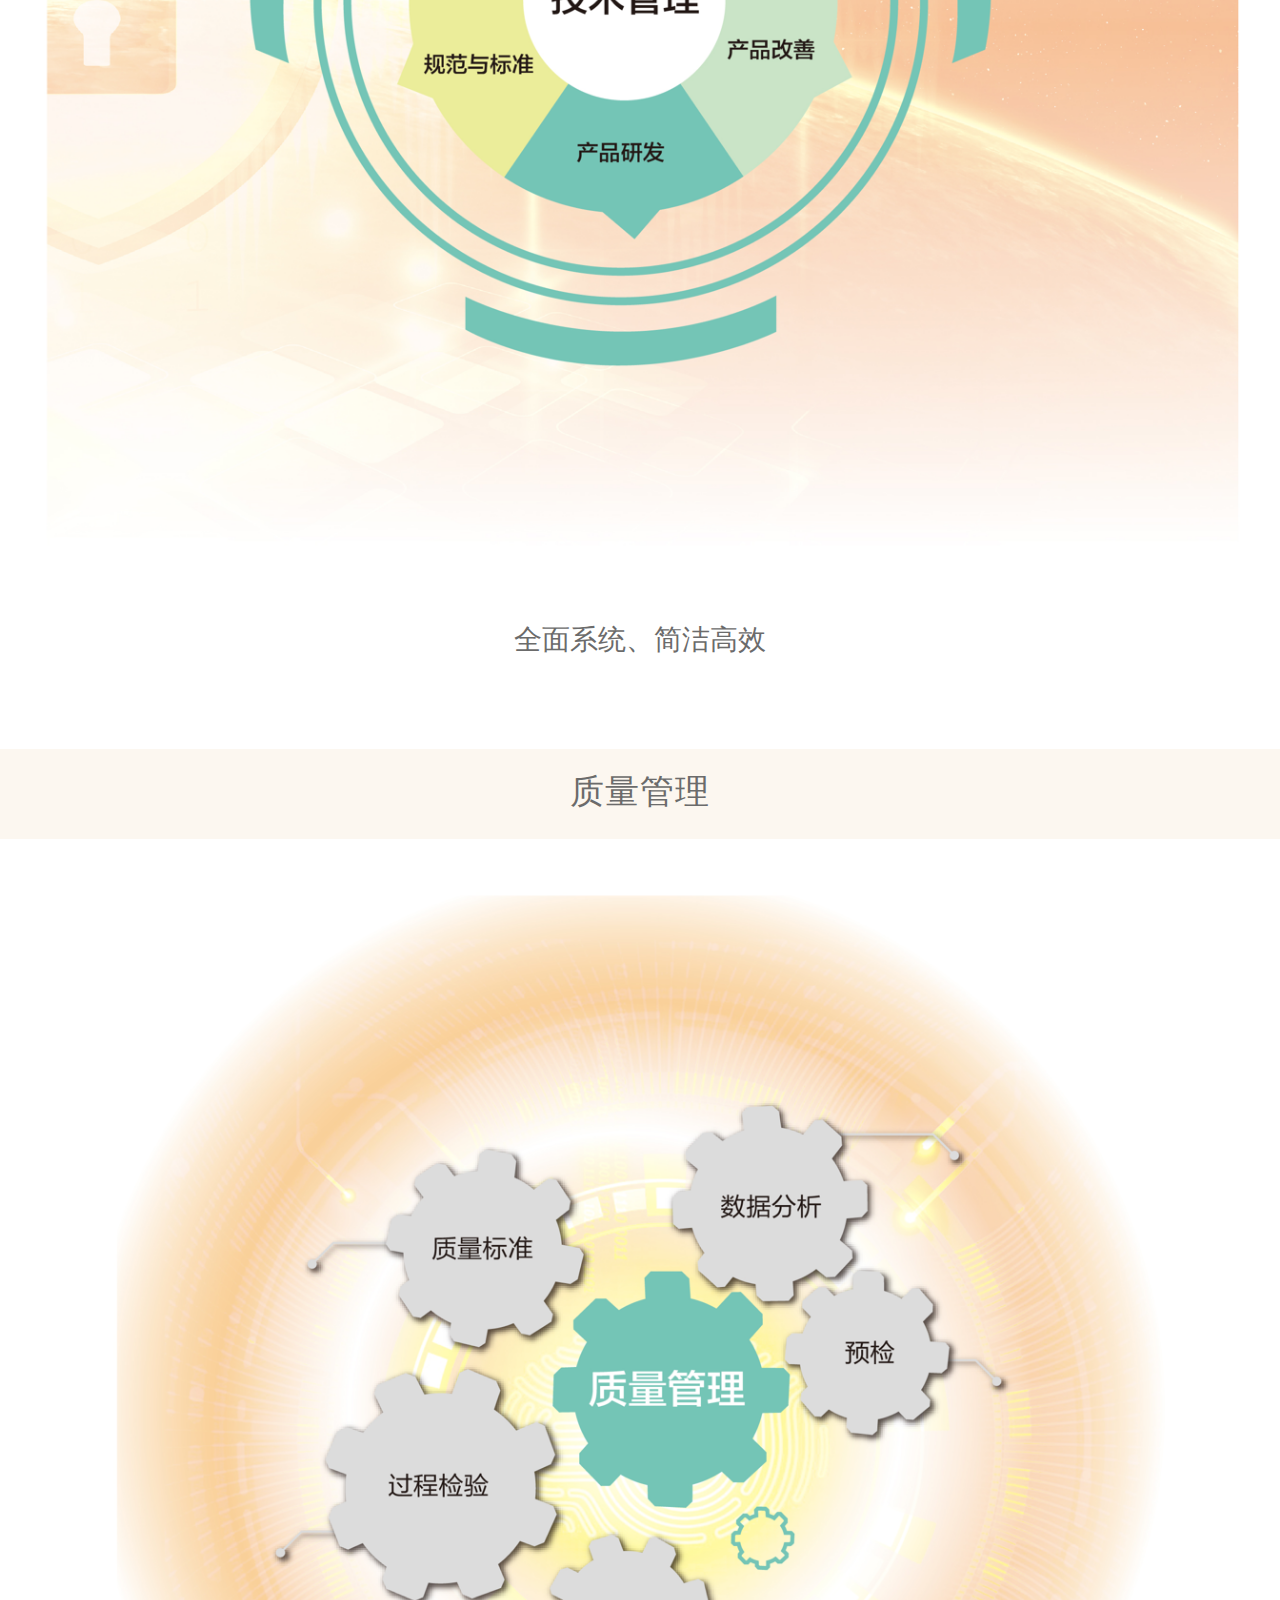
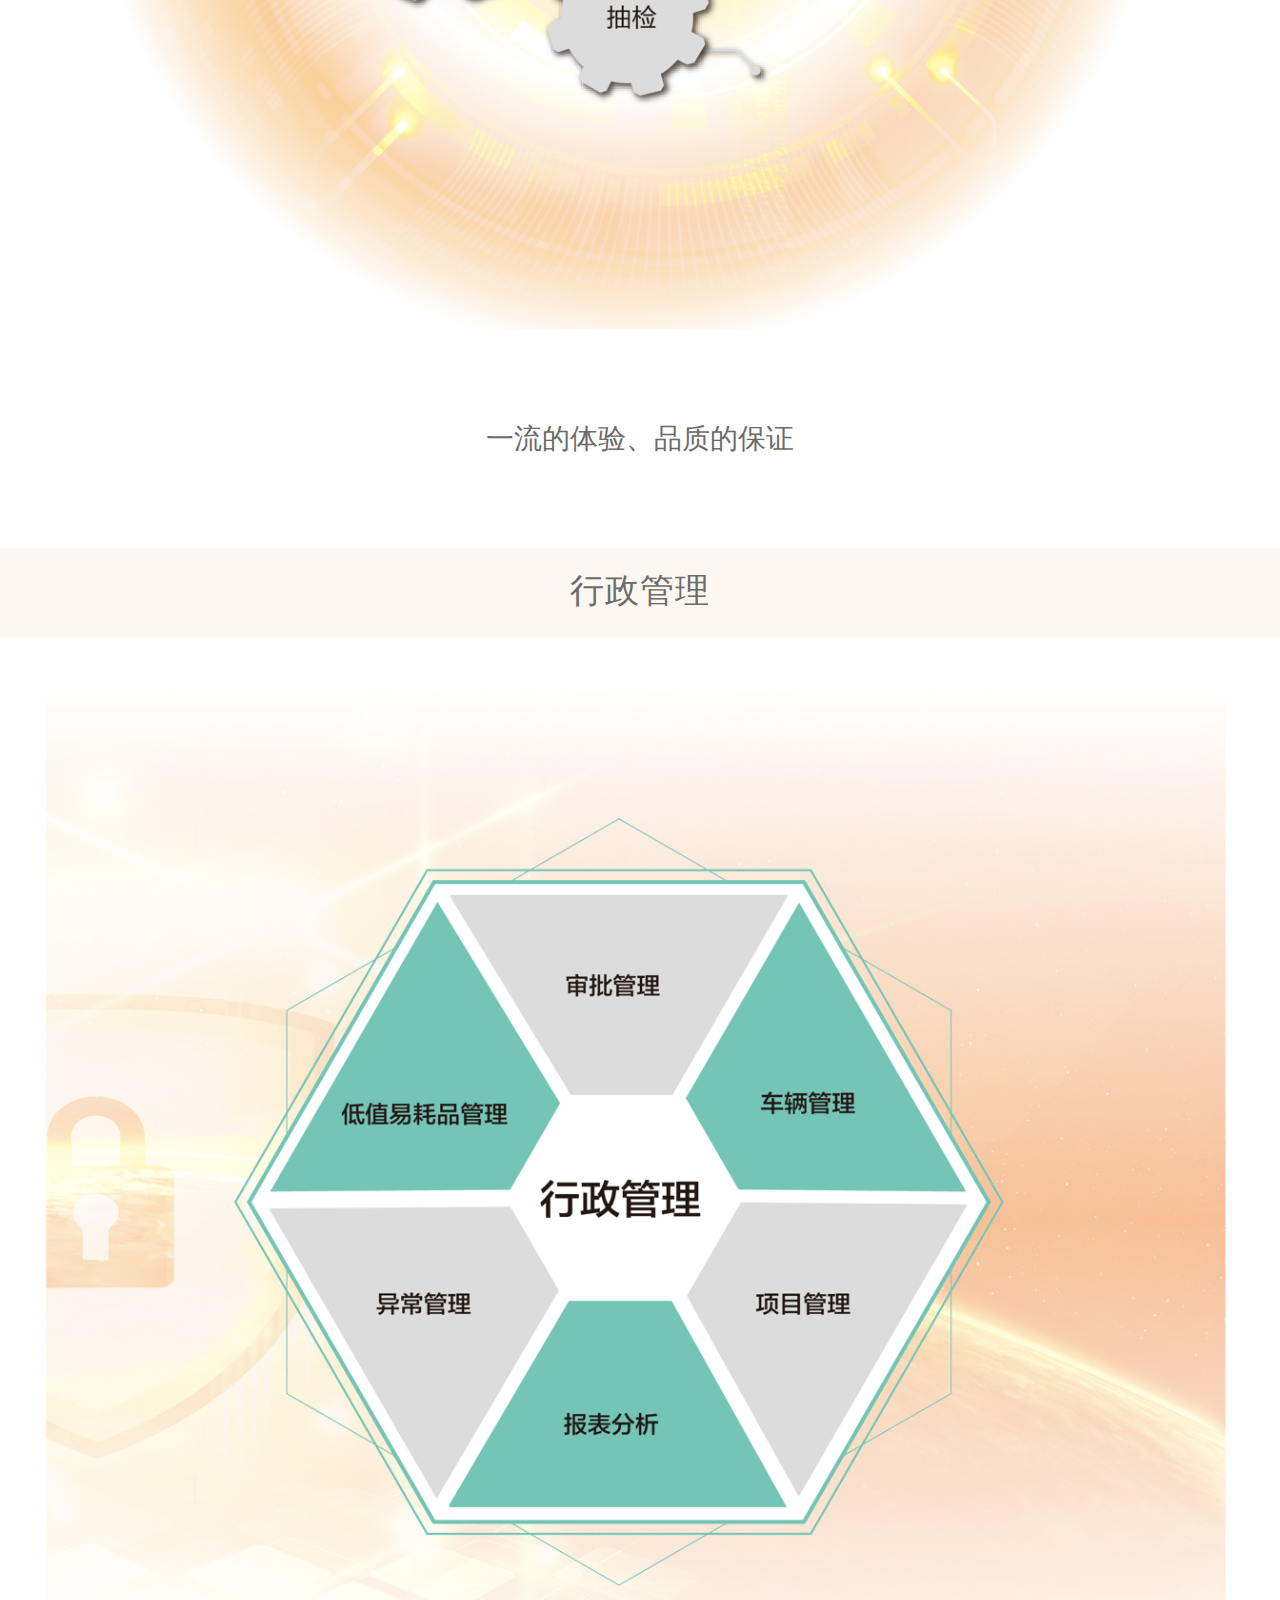
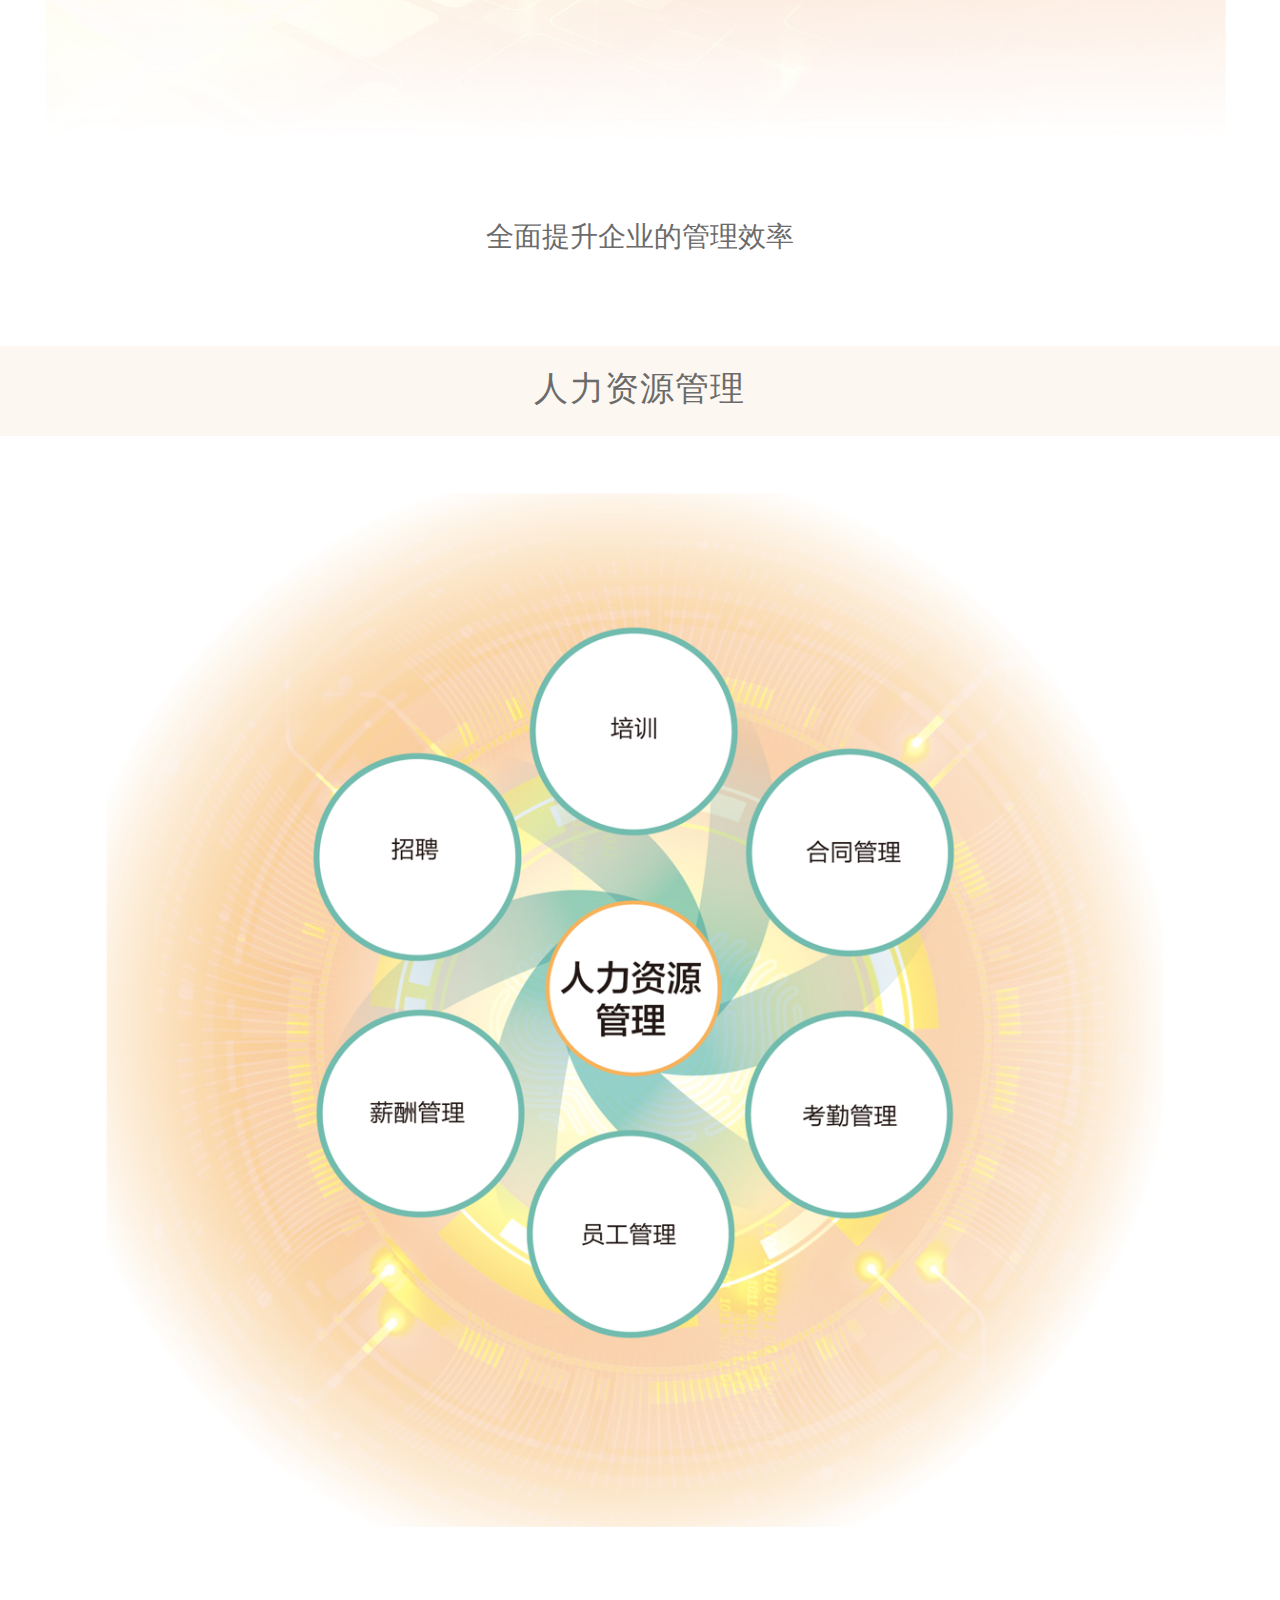
<file: surmax/surmax.html>
<!DOCTYPE html>
<html lang="en">

<head>
    <meta charset="UTF-8">
    <meta name="viewport" content="width=device-width, initial-scale=1.0">
    <meta http-equiv="X-UA-Compatible" content="ie=edge">
    <title>SURMAX</title>
    <link rel="stylesheet" href="../assets/css/base.css">
    <link rel="stylesheet" href="../assets/css/common.css">
    <link rel="stylesheet" href="../assets/css/surmax/surmax.css">
</head>

<body>
    <!-- 导航栏 -->
    <div class="header">
        <div class="headerbox w clearfix">
            <!-- logo -->
            <div class="fl logobox">
                <a href="../index.html" class="logo"></a>
            </div>
            <!-- 导航栏 -->
            <ul class="navlist fr clearfix">
                <li>
                    <a href="../index.html">首页</a>
                </li>
                <li>
                    <a href="http://222.68.189.99:8082/ERPUI/" target="_blank">SURMAX</a>
                </li>
                <li>
                    <a href="http://222.68.189.99:8082/B2BUI/" target="_blank">SUPPLY+</a>
                </li>
                <li>
                    <a href="http://222.68.189.99:8082/B2CWEBSITE/" target="_blank">美武商城</a>
                </li>
                <li>
                    <a href="../about/about.html">关于</a>
                </li>
                <li>
                    <a href="../login/login.html">登录</a>
                </li>
            </ul>
        </div>
    </div>
    <!-- 轮播图区域 -->
    <div class="banner" id="banner">
        <ul class="clearfix">
            <li></li>
            <li></li>
            <li></li>
            <li></li>
            <li></li>
        </ul>
        <!-- 小圆点 -->
        <ol class="clearfix" id="circle">
            <li class="current"></li>
            <li></li>
            <li></li>
            <li></li>
        </ol>
    </div>
    <!-- 美武 surmax -->
    <div class="surmax"></div>
    <!-- 财务管理 -->
    <div>
        <h2 class="title">财务管理</h2>
        <img src="../assets/images/surmax/caiwuguanli.png" alt="财务管理" class="w">
        <h3 class="info">确保财务安全与可靠是我们永恒的承诺</h3>
    </div>
    <!-- 生产管理 -->
    <div>
        <h2 class="title">生产管理</h2>
        <img src="../assets/images/surmax/shengchanguanli.png" alt="生产管理" class="w">
        <h3 class="info">全员参与 全要素整合</h3>
    </div>
    <!-- 销售采购 -->
    <div>
        <h2 class="title">销售采购</h2>
        <img src="../assets/images/surmax/xiaoshoucaigou.png" alt="销售采购" class="w">
        <h3 class="info">以客户为导向的系统解决方案</h3>
    </div>
    <!-- 仓储物流 -->
    <div>
        <h2 class="title">仓储物流</h2>
        <img src="../assets/images/surmax/cangchuwuliu.png" alt="仓储物流" class="w">
        <h3 class="info">提供卓越的企业管理体验</h3>
    </div>
    <!-- EAM -->
    <div>
        <h2 class="title">EAM</h2>
        <img src="../assets/images/surmax/EAM.png" alt="EAM" class="w">
        <h3 class="info">以资产管理为核心的经营理念将实现企业的增值与发展</h3>
    </div>
    <!-- WMS -->
    <div>
        <h2 class="title">WMS</h2>
        <img src="../assets/images/surmax/WMS.png" alt="WMS" class="w">
        <h3 class="info">完全自动化全部信息化</h3>
    </div>
    <!-- OA系统 -->
    <div>
        <h2 class="title">OA系统</h2>
        <img src="../assets/images/surmax/OA.png" alt="OA系统" class="w">
        <h3 class="info">让管理更轻松、更高效</h3>
    </div>
    <!-- 技术管理 -->
    <div>
        <h2 class="title">技术管理</h2>
        <img src="../assets/images/surmax/jisu.png" alt="技术管理" class="w">
        <h3 class="info">全面系统、简洁高效</h3>
    </div>
    <!-- 质量管理 -->
    <div>
        <h2 class="title">质量管理</h2>
        <img src="../assets/images/surmax/zhiliang.png" alt="质量管理" class="w">
        <h3 class="info">一流的体验、品质的保证</h3>
    </div>
    <!-- 行政管理 -->
    <div>
        <h2 class="title">行政管理</h2>
        <img src="../assets/images/surmax/xingzheng.png" alt="行政管理" class="w">
        <h3 class="info">全面提升企业的管理效率</h3>
    </div>
    <!-- 人力资源管理 -->
    <div>
        <h2 class="title">人力资源管理</h2>
        <img src="../assets/images/surmax/renli.png" alt="人力资源管理" class="w">
        <h3 class="info">充分发挥人力资源的潜力与效能</h3>
    </div>
    <!-- MES -->
    <div>
        <h2 class="title">MES</h2>
        <img src="../assets/images/surmax/MES.png" alt="MES" class="w">
        <h3 class="info">卓越的生产执行系统</h3>
    </div>
    <!-- PM -->
    <div>
        <h2 class="title">PM</h2>
        <img src="../assets/images/surmax/PM.png" alt="PM" class="w">
        <h3 class="info">先进的项目管理理念</h3>
    </div>
    <!-- PLM -->
    <div>
        <h2 class="title">PLM</h2>
        <img src="../assets/images/surmax/PLM.png" alt="PLM" class="w">
        <h3 class="info">产品全生命周期管理</h3>
    </div>

    <!-- 底部 -->
    <div class="footer">
        <p>
            <a href="#">关于我们</a>
            <i>|</i>
            <a href="#">联系我们</a>
            <i>|</i>
            <a href="#">人才招聘</a>
            <i>|</i>
            <a href="#">商家入驻</a>
            <i>|</i>
            <a href="#">广告服务</a>
            <i>|</i>
            <a href="#">手机美武</a>
            <i>|</i>
            <a href="#">友情链接</a>
            <i>|</i>
            <a href="#">销售联盟</a>
            <i>|</i>
            <a href="#">美武社区</a>
            <i>|</i>
            <a href="#">美武公益</a>
            <i>|</i>
            <a href="#">English Site</a>
        </p>
        <p class="copyright">Copyright©2004-2016 美武MW.com 版权所有</p>
        <p class="beian"><a href="#">鲁ICP备18007980号</a></p>
        

    </div>
    <script src="../assets/js/index.js"></script>
</body>

</html>
</file>
<file: assets/css/base.css>
@charset "utf-8";
/*
	@名称: base
	@功能: 重设浏览器默认样式
*/

/* 防止用户自定义背景颜色对网页的影响，添加让用户可以自定义字体 */
html {
    color: #000;
    background: #fff;
    -webkit-text-size-adjust: 100%;
    -ms-text-size-adjust: 100%;
}

/* 内外边距通常让各个浏览器样式的表现位置不同 */
body,div,dl,dt,dd,ul,ol,li,h1,h2,h3,h4,h5,h6,pre,code,form,fieldset,legend,input,textarea,p,blockquote,th,td,hr,button,article,aside,details,figcaption,figure,footer,header,hgroup,menu,nav,section {
    margin: 0;
    padding: 0;
}


/* 重设 HTML5 标签, IE 需要在 js 中 createElement(TAG) */
article,aside,details,figcaption,figure,footer,header,hgroup,menu,nav,section {
    display: block;
}


/* HTML5 媒体文件跟 img 保持一致 */
audio,canvas,video {
    display: inline-block;
    *display: inline;
    *zoom: 1;
}

/* 要注意表单元素并不继承父级 font 的问题 */
body,button,input,select,textarea {
    font: 12px/1.5 tahoma, arial, \5b8b\4f53;
}

input,select,textarea {
    font-size: 100%;
}

/* 去掉各Table  cell 的边距并让其边重合 */
table {
    border-collapse: collapse;
    border-spacing: 0;
}

/* IE bug fixed: th 不继承 text-align*/
th {
    text-align: inherit;
}

/* 去除默认边框 */
fieldset,img {
    border: 0;
}

/* ie6 7 8(q) bug 显示为行内表现 */
iframe {
    display: block;
}

/* 去掉 firefox 下此元素的边框 */
abbr,acronym {
    border: 0;
    font-variant: normal;
}

/* 一致的 del 样式 */
del {
    text-decoration: line-through;
}
address,caption,cite,code,dfn,em,th,var {
    font-style: normal;
    font-weight: 500;
}

/* 去掉列表前的标识, li 会继承 */
ol,ul {
    list-style: none;
}

/* 对齐是排版最重要的因素, 别让什么都居中 */
caption,th {
    text-align: left;
}

/* 来自yahoo, 让标题都自定义, 适应多个系统应用 */
h1,h2,h3,h4,h5,h6 {
    font-size: 100%;
    font-weight: 500;
}

q:before,q:after {
    content: '';
}

/* 统一上标和下标 */
sub,sup {
    font-size: 75%;
    line-height: 0;
    position: relative;
    vertical-align: baseline;
}
sup {
    top: -0.5em;
}
sub {
    bottom: -0.25em;
}

/* 默认不显示下划线，保持页面简洁 */
ins,a {
    text-decoration: none;
}
a:hover {
    text-decoration: none;
    color: #e47d3a;
}

/* 清除浮动 */
.clearfix::after {
    visibility: hidden;
    display: block;
    font-size: 0;
    content: " ";
    clear: both;
    height: 0;
    zoom: 1;
    /* for IE6 IE7 */
}

.fl {
    float: left;
}

.fr {
    float: right;
}


/* 隐藏, 通常用来与 JS 配合 */
body .hide {
    display: none;
}

i,em,strong {
    font-style: normal;
}


/* 版心 */
.w {
    width: 1200px;
    margin: 0 auto;
}
</file>
<file: assets/css/common.css>
@charset "utf-8";  
/* 头部导航栏开始 */
.headerbox {
    height: 96px;
    line-height: 96px;
}

.logobox {
    height: 66px; 
    margin-top: 15px;
}

.logo {
    width: 179px;
    height: 66px;
    background: url("../images/home/logo.png") no-repeat;
    display: inline-block;
}
.navlist{
    float: right;
}
.navlist li {
    height: 96px;
    float: left;
}

.navlist li a {
    display: inline-block;
    color: #292929;
    font-size: 20px;
    margin: 0 25px;
    padding: 0 10px;
    font-family: "MicrosoftYaHei";
}

.navlist li a:hover {
    color: #2cb4ae;
}

.navlist li:last-child a {
    padding-right: 0px;
}
/* 头部导航栏结束 */

/* 轮播图开始 */
.banner{
    width: 100%;
    height: 600px;
    position: relative;
    overflow: hidden;
}
.banner ul{
    width: 500%;
    height: 100%;
    position: absolute;
}
.banner ul li{
    float: left;
    width: 20%;
    height: 100%;
    margin: 0 auto;
    background: url("../images/banner/1.png") no-repeat;
    background-size: 100%;
}
.banner ul li:nth-child(2){
    background: url("../images/banner/2.png") no-repeat;
    background-size: 100%; 
}

.banner ul li:nth-child(3){
    background: url("../images/banner/3.png") no-repeat;
    background-size: 100%;    
}

.banner ul li:nth-child(4){
    background: url("../images/banner/4.png") no-repeat;
    background-size: 100%;    
}
.banner ul li:nth-child(5){
    background: url("../images/banner/1.png") no-repeat;
    background-size: 100%;    
}
/* 小圆点 */
#banner ol {
    width: 100px;
    position: absolute;
    bottom: 34px;
    left: 50%;
    margin-left: -50px;
    border-radius: 7px;
}

#banner ol li {
    width: 14px;
    height: 14px;
    float: left;
    background: url("../images/banner/lunbo.png") no-repeat;
    border-radius: 50%;
    margin-top: 2px;
    margin-left: 9px;
    cursor: pointer;
}

#banner ol li.current {
    background: url("../images/banner/lunbo_1.png") no-repeat;
}
/* 轮播图结束 */

/* 底部 */
.footer {
    margin-top: 79px;
    text-align: center;
}

.footer a,
.footer i,
.copyright {
    font-family: "MicrosoftYaHei";
    font-size: 13px;
    color: #888888;
    letter-spacing: 1px;
}

.footer a:hover {
    color: #2cb4ae;
}

.footer i {
    padding: 0 2px;
}

.copyright {
    margin-top: 18px;
}
.beian{
    margin-top: 18px;
    margin-bottom: 93px;
}
/* 当前页面导航栏显示状态 */
.orange {
    color: #e47d3a !important;
}
</file>
<file: assets/css/style.css>
@charset "utf-8";  
/* 适合行业开始 */
.industry-con h2{
    font-size: 32px;
    color: #6b6b6b;
    text-align: center;
    font-family: "MicrosoftYaHei";
    margin-top: 50px;
    letter-spacing: 2px;
}
.industry-list{
    width: 948px;
    margin: 0 auto;
    margin-bottom: 90px;
}
.industry-list li{
    float: left;
    text-align: center;
    padding-right: 113px;
    padding-top: 60px;
}
.industry-list li:last-child{
    padding-right: 0;
}
.industry-list li span{
    display: block;
    width: 91px;
    height: 91px;
    margin: 0 auto;
    background: url("../images/home/shhy/shangye.png") no-repeat;
}
.industry-list li:nth-child(2) span{
    background: url("../images/home/shhy/fangdichan.png") no-repeat;
}
.industry-list li:nth-child(3) span{
    background: url("../images/home/shhy/zhuangxiu.png") no-repeat;
}
.industry-list li:nth-child(4) span{
    background: url("../images/home/shhy/jianzhu.png") no-repeat;
}
.industry-list li:nth-child(5) span{
    background: url("../images/home/shhy/houxu.png") no-repeat;
}
.industry-list li i{
    font-size: 18px;
    color: #6b6b6b;
    text-align: center;
    font-family: "MicrosoftYaHei";
    display: block;
    margin-top: 18px;
    letter-spacing: 1px;
}
/* 适合行业结束 */

/* 三大战略业务开始 */
.business h2{
    height: 88px;
    line-height: 88px;
    font-size: 34px;
    color: #6b6b6b;
    text-align: center;
    font-family: "MicrosoftYaHei";
    letter-spacing: 2px;
    background: #f7f6f6;
}
.business-con{
    background: url("../images/home/hom_bg.png") no-repeat;
    background-size: cover;
}
.business-info{
    height: 1144px;
    position: relative;
}

.mw-logo{
    width: 226px;
    height: 252px;
    position: absolute;
    left: 50%;
    top: 50%;
    transform: translate(-50%,-50%);
    -moz-transform: translate(-50%,-50%);	/* Firefox */
    -webkit-transform: translate(-50%,-50%); /* Safari 和 Chrome */
    -o-transform: translate(-50%,-50%); 	/* Opera */
}
.mw-logo a{
    padding: 16px;  
    -webkit-transition: all ease .3s;
    transition: all ease .3s;
    position: absolute;
}
.mw-logo a span{
    display: inline-block;
    width: 226px;
    height: 252px;
    background: url("../images/home/mwLogo.png") no-repeat;    
}
.surmax h3, .supply h3, .b2c h3{
    display: inline-block;
    font-family: "MicrosoftYaHei";
    font-size:30px;
    color:#333333;
    letter-spacing:0.63px;
    text-align:center;
    vertical-align: middle;
}
.surmax P, .supply p, .b2c p{
    font-family: "MicrosoftYaHei";
    font-size:20px;
    color:#333333;
    letter-spacing:0.42px;
    line-height:33px;
    text-align:left;
    padding-top: 10px;
}
.surmax{
    width: 386px;
    position: absolute;
    top: 95px;
}
.supply{
    width: 386px;
    position: absolute;
    right: 0px;
    top: 95px;
}
.surmax h3,.supply h3{
    padding: 20px 0;
}
.surmax a, .supply a{
    display: block;
    width: 386px;
    padding: 18px;
    -webkit-transition: all ease .3s;
    transition: all ease .3s;
}
.surmax a:hover, .supply a:hover,.b2c a:hover,.mw-logo a:hover{
    border-radius: 10px;
    transform:scale(1.05);
    -webkit-transform:scale(1.05);
    box-shadow:2px 5px 24px 5px rgba(0,0,0,.4);
}
.surmax span{
    display: inline-block;
    width: 330px;
    height: 55px;
    padding-bottom: 20px;
    background: url("../images/home/zlyw/SURMAX.png") no-repeat;
}
.supply span{
    display: inline-block;
    width: 325px;
    height: 51px;
    padding-bottom: 20px;
    background: url("../images/home/zlyw/SUPPLY.png") no-repeat;
}
.b2c{
    width: 320px;
    position: absolute;
    left: 50%;
    bottom: 116px;
    transform: translateX(-50%);
    -moz-transform: translateX(-50%);	/* Firefox */
    -webkit-transform: translateX(-50%); /* Safari 和 Chrome */
    -o-transform: translateX(-50%); 	/* Opera */
}
.b2c a{
    display: block;
    width: 320px;
    padding: 16px;
    -webkit-transition: all ease .3s;
    transition: all ease .3s;
}
.b2c span{
    display: inline-block;
    width: 55px;
    height: 62px;
    margin-right: 10px;
    vertical-align: middle;
    background: url("../images/home/zlyw/ysLogo.png") no-repeat;
}
/* 三大战略业务结束 */


/* 底部开始 */
.footer{
    margin-top: 79px;
    text-align: center;
}
.footer a ,.footer i, .copyright{
    font-family: "MicrosoftYaHei";
    font-size:13px;
    color:#888888;
    letter-spacing:1px;
}
.footer a:hover{
    color: #2cb4ae;
}
.footer i{
    padding: 0 2px;
}
.copyright{
    margin-top: 18px;
}
.beian{
    margin-top: 18px;    
    margin-bottom: 93px;
}
/* 底部结束 */
</file>
<file: assets/css/mwys/mwys.css>
@charset "utf-8";  
.mw-logo {
    text-align: center;
    margin: 80px 0px;
}

.mw-img {
    width: 88px;
    height: 71px;
    display: inline-block;
    vertical-align: middle;
    margin-right: 20px;
}

.img-tit {
    display: inline-block;
    font-family: "MicrosoftYaHei";
    font-size: 34px;
    color: #6b6b6b;
    letter-spacing: 1.21px;
    vertical-align: middle;
}

.mwys-introduce {
    position: relative;
    height: 854px;
    background: url("../../images/mwys/mwys_bg.png") no-repeat;
    background-size: cover;
}

.mwys-img {
    width: 80%;
    position: absolute;
    left: 50%;
    top: 50%;
    transform: translate(-50%, -50%);
    -moz-transform: translate(-50%, -50%);/* Firefox */
    -webkit-transform: translate(-50%, -50%);/* Safari 和 Chrome */
    -o-transform: translate(-50%, -50%);/* Opera */
}

/* 客户价值 */
.client-con h2 {
    font-size: 32px;
    color: #6b6b6b;
    text-align: center;
    font-family: "MicrosoftYaHei";
    margin-top: 50px;
    margin-bottom: 73px;
    letter-spacing: 2px;
}

.client-list {
    width: 1070px;
    margin: 0 auto;
}

.client-list li {
    float: left;
    text-align: center;
    width: 245px;
    margin-right: 30px;
    margin-bottom: 50px;
}

.client-list li:nth-child(4) {
    margin-right: 0;
}
.client-list li:nth-child(8) {
    margin-right: 0;
}

.client-list li span {
    display: block;
    width: 98px;
    height: 98px;
    margin: 0 auto;
    background: url("../../images/mwys/icon/yunjisuan.png") no-repeat;
}

.client-list li:nth-child(2) span {
    background: url("../../images/mwys/icon/gongxiang.png") no-repeat;
}

.client-list li:nth-child(3) span {
    background: url("../../images/mwys/icon/rengongzhineng.png") no-repeat;
}

.client-list li:nth-child(4) span {
    background: url("../../images/mwys/icon/dashuju.png") no-repeat;
}

.client-list li:nth-child(5) span {
    background: url("../../images/mwys/icon/chanyehulianwang.png") no-repeat;
}
.client-list li:nth-child(6) span {
    background: url("../../images/mwys/icon/gongye4_0.png") no-repeat;
}
.client-list li:nth-child(7) span {
    background: url("../../images/mwys/icon/SaaS.png") no-repeat;
}
.client-list li:nth-child(8) span {
    background: url("../../images/mwys/icon/wulianwang.png") no-repeat;
}
.client-list li h4{
    font-family:"MicrosoftYaHei";
    font-size:22px;
    color:#6b6b6b;
    letter-spacing:1.24px;
    text-align:center;
}
.client-list li i {
    font-size: 18px;
    color: #6b6b6b;
    text-align: center;
    font-family: "MicrosoftYaHei";
    display: inline-block;
    margin-top: 18px;
    letter-spacing: 0.81px;
}

.footer{
    background:#fafafa;
    padding: 80px 0px;
}
.copyright {
    margin-top: 18px;
}
.beian{
    margin-top: 18px;
    margin-bottom: 0;
}
</file>
<file: assets/css/surmax/surmax.css>
@charset "utf-8";  
/* logo */
.surmax {
    width: 584px;
    height: 56px;
    margin: 80px auto;
    background: url("../../images/surmax/SURMAX_LOGO.png") no-repeat;
}
/* 去除图片白边 */
img{
    display: block;
}
/* 标题 */
.title{
    font-size:34px;
    font-family:"黑体";
    color:#6b6b6b;
    letter-spacing:1.21px;
    text-align:center;
    height: 90px;
    line-height: 86px;
    background:#fcf7f0;
    margin-bottom: 44px;
}
/* 介绍 */
.info{
    font-size:28px;
    font-family:"黑体";       
    color:#6b6b6b;
    text-align:center;
    margin-top: 68px;
    margin-bottom: 88px;
}
/* 底部 */
.footer{
    background:#fafafa;
    padding: 80px 0px;
}
.copyright {
    margin-top: 18px;
}
.beian{
    margin-top: 18px;
    margin-bottom: 0;
}
</file>
